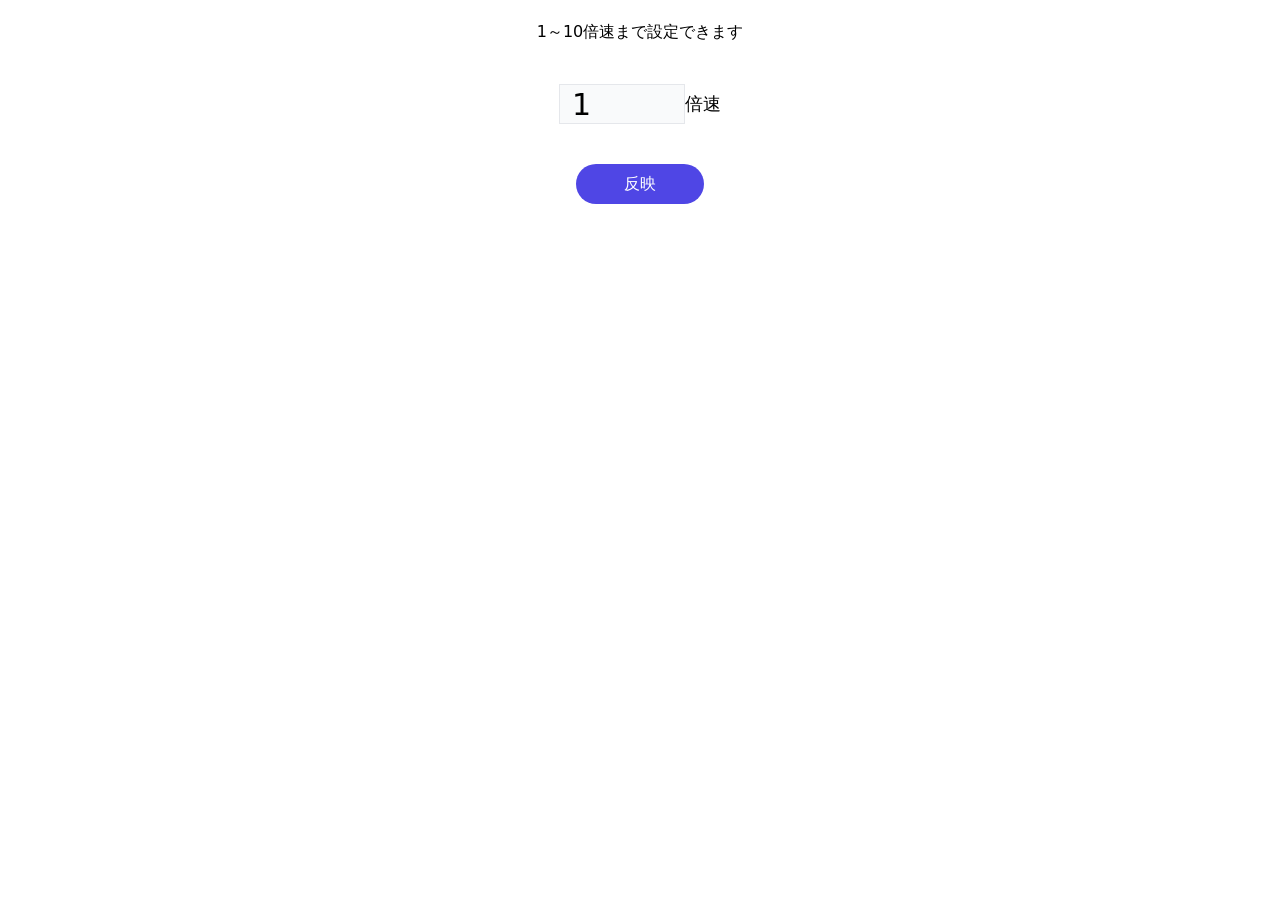
<file: DRS_BoostEngineMV_MainWindow.html>
<!DOCTYPE html>
<html>
  <head>
    <meta charset="utf-8">
    <title>ゲームスピード変更プラグイン</title>
  <script defer src="https://insight.ravelloh.com/script.js?siteId=5ace6623-f51b-4571-8f60-e0473ea3317b"></script>
  </head>
  <body>
    <div id="app"></div>
<div id="currentSpeed">1</div><script>(()=>{var e={909:(e,n,t)=>{"use strict";t.r(n),t.d(n,{default:()=>l});var o=t(81),r=t.n(o),i=t(645),s=t.n(i)()(r());s.push([e.id,'/*\n! tailwindcss v3.0.16 | MIT License | https://tailwindcss.com\n*//*\n1. Prevent padding and border from affecting element width. (https://github.com/mozdevs/cssremedy/issues/4)\n2. Allow adding a border to an element by just adding a border-width. (https://github.com/tailwindcss/tailwindcss/pull/116)\n*/\n\n*,\n::before,\n::after {\n  box-sizing: border-box; /* 1 */\n  border-width: 0; /* 2 */\n  border-style: solid; /* 2 */\n  border-color: #e5e7eb; /* 2 */\n}\n\n::before,\n::after {\n  --tw-content: \'\';\n}\n\n/*\n1. Use a consistent sensible line-height in all browsers.\n2. Prevent adjustments of font size after orientation changes in iOS.\n3. Use a more readable tab size.\n4. Use the user\'s configured `sans` font-family by default.\n*/\n\nhtml {\n  line-height: 1.5; /* 1 */\n  -webkit-text-size-adjust: 100%; /* 2 */\n  -moz-tab-size: 4; /* 3 */\n  -o-tab-size: 4;\n     tab-size: 4; /* 3 */\n  font-family: ui-sans-serif, system-ui, -apple-system, BlinkMacSystemFont, "Segoe UI", Roboto, "Helvetica Neue", Arial, "Noto Sans", sans-serif, "Apple Color Emoji", "Segoe UI Emoji", "Segoe UI Symbol", "Noto Color Emoji"; /* 4 */\n}\n\n/*\n1. Remove the margin in all browsers.\n2. Inherit line-height from `html` so users can set them as a class directly on the `html` element.\n*/\n\nbody {\n  margin: 0; /* 1 */\n  line-height: inherit; /* 2 */\n}\n\n/*\n1. Add the correct height in Firefox.\n2. Correct the inheritance of border color in Firefox. (https://bugzilla.mozilla.org/show_bug.cgi?id=190655)\n3. Ensure horizontal rules are visible by default.\n*/\n\nhr {\n  height: 0; /* 1 */\n  color: inherit; /* 2 */\n  border-top-width: 1px; /* 3 */\n}\n\n/*\nAdd the correct text decoration in Chrome, Edge, and Safari.\n*/\n\nabbr:where([title]) {\n  -webkit-text-decoration: underline dotted;\n          text-decoration: underline dotted;\n}\n\n/*\nRemove the default font size and weight for headings.\n*/\n\nh1,\nh2,\nh3,\nh4,\nh5,\nh6 {\n  font-size: inherit;\n  font-weight: inherit;\n}\n\n/*\nReset links to optimize for opt-in styling instead of opt-out.\n*/\n\na {\n  color: inherit;\n  text-decoration: inherit;\n}\n\n/*\nAdd the correct font weight in Edge and Safari.\n*/\n\nb,\nstrong {\n  font-weight: bolder;\n}\n\n/*\n1. Use the user\'s configured `mono` font family by default.\n2. Correct the odd `em` font sizing in all browsers.\n*/\n\ncode,\nkbd,\nsamp,\npre {\n  font-family: ui-monospace, SFMono-Regular, Menlo, Monaco, Consolas, "Liberation Mono", "Courier New", monospace; /* 1 */\n  font-size: 1em; /* 2 */\n}\n\n/*\nAdd the correct font size in all browsers.\n*/\n\nsmall {\n  font-size: 80%;\n}\n\n/*\nPrevent `sub` and `sup` elements from affecting the line height in all browsers.\n*/\n\nsub,\nsup {\n  font-size: 75%;\n  line-height: 0;\n  position: relative;\n  vertical-align: baseline;\n}\n\nsub {\n  bottom: -0.25em;\n}\n\nsup {\n  top: -0.5em;\n}\n\n/*\n1. Remove text indentation from table contents in Chrome and Safari. (https://bugs.chromium.org/p/chromium/issues/detail?id=999088, https://bugs.webkit.org/show_bug.cgi?id=201297)\n2. Correct table border color inheritance in all Chrome and Safari. (https://bugs.chromium.org/p/chromium/issues/detail?id=935729, https://bugs.webkit.org/show_bug.cgi?id=195016)\n3. Remove gaps between table borders by default.\n*/\n\ntable {\n  text-indent: 0; /* 1 */\n  border-color: inherit; /* 2 */\n  border-collapse: collapse; /* 3 */\n}\n\n/*\n1. Change the font styles in all browsers.\n2. Remove the margin in Firefox and Safari.\n3. Remove default padding in all browsers.\n*/\n\nbutton,\ninput,\noptgroup,\nselect,\ntextarea {\n  font-family: inherit; /* 1 */\n  font-size: 100%; /* 1 */\n  line-height: inherit; /* 1 */\n  color: inherit; /* 1 */\n  margin: 0; /* 2 */\n  padding: 0; /* 3 */\n}\n\n/*\nRemove the inheritance of text transform in Edge and Firefox.\n*/\n\nbutton,\nselect {\n  text-transform: none;\n}\n\n/*\n1. Correct the inability to style clickable types in iOS and Safari.\n2. Remove default button styles.\n*/\n\nbutton,\n[type=\'button\'],\n[type=\'reset\'],\n[type=\'submit\'] {\n  -webkit-appearance: button; /* 1 */\n  background-color: transparent; /* 2 */\n  background-image: none; /* 2 */\n}\n\n/*\nUse the modern Firefox focus style for all focusable elements.\n*/\n\n:-moz-focusring {\n  outline: auto;\n}\n\n/*\nRemove the additional `:invalid` styles in Firefox. (https://github.com/mozilla/gecko-dev/blob/2f9eacd9d3d995c937b4251a5557d95d494c9be1/layout/style/res/forms.css#L728-L737)\n*/\n\n:-moz-ui-invalid {\n  box-shadow: none;\n}\n\n/*\nAdd the correct vertical alignment in Chrome and Firefox.\n*/\n\nprogress {\n  vertical-align: baseline;\n}\n\n/*\nCorrect the cursor style of increment and decrement buttons in Safari.\n*/\n\n::-webkit-inner-spin-button,\n::-webkit-outer-spin-button {\n  height: auto;\n}\n\n/*\n1. Correct the odd appearance in Chrome and Safari.\n2. Correct the outline style in Safari.\n*/\n\n[type=\'search\'] {\n  -webkit-appearance: textfield; /* 1 */\n  outline-offset: -2px; /* 2 */\n}\n\n/*\nRemove the inner padding in Chrome and Safari on macOS.\n*/\n\n::-webkit-search-decoration {\n  -webkit-appearance: none;\n}\n\n/*\n1. Correct the inability to style clickable types in iOS and Safari.\n2. Change font properties to `inherit` in Safari.\n*/\n\n::-webkit-file-upload-button {\n  -webkit-appearance: button; /* 1 */\n  font: inherit; /* 2 */\n}\n\n/*\nAdd the correct display in Chrome and Safari.\n*/\n\nsummary {\n  display: list-item;\n}\n\n/*\nRemoves the default spacing and border for appropriate elements.\n*/\n\nblockquote,\ndl,\ndd,\nh1,\nh2,\nh3,\nh4,\nh5,\nh6,\nhr,\nfigure,\np,\npre {\n  margin: 0;\n}\n\nfieldset {\n  margin: 0;\n  padding: 0;\n}\n\nlegend {\n  padding: 0;\n}\n\nol,\nul,\nmenu {\n  list-style: none;\n  margin: 0;\n  padding: 0;\n}\n\n/*\nPrevent resizing textareas horizontally by default.\n*/\n\ntextarea {\n  resize: vertical;\n}\n\n/*\n1. Reset the default placeholder opacity in Firefox. (https://github.com/tailwindlabs/tailwindcss/issues/3300)\n2. Set the default placeholder color to the user\'s configured gray 400 color.\n*/\n\ninput::-moz-placeholder, textarea::-moz-placeholder {\n  opacity: 1; /* 1 */\n  color: #9ca3af; /* 2 */\n}\n\ninput:-ms-input-placeholder, textarea:-ms-input-placeholder {\n  opacity: 1; /* 1 */\n  color: #9ca3af; /* 2 */\n}\n\ninput::placeholder,\ntextarea::placeholder {\n  opacity: 1; /* 1 */\n  color: #9ca3af; /* 2 */\n}\n\n/*\nSet the default cursor for buttons.\n*/\n\nbutton,\n[role="button"] {\n  cursor: pointer;\n}\n\n/*\nMake sure disabled buttons don\'t get the pointer cursor.\n*/\n:disabled {\n  cursor: default;\n}\n\n/*\n1. Make replaced elements `display: block` by default. (https://github.com/mozdevs/cssremedy/issues/14)\n2. Add `vertical-align: middle` to align replaced elements more sensibly by default. (https://github.com/jensimmons/cssremedy/issues/14#issuecomment-634934210)\n   This can trigger a poorly considered lint error in some tools but is included by design.\n*/\n\nimg,\nsvg,\nvideo,\ncanvas,\naudio,\niframe,\nembed,\nobject {\n  display: block; /* 1 */\n  vertical-align: middle; /* 2 */\n}\n\n/*\nConstrain images and videos to the parent width and preserve their intrinsic aspect ratio. (https://github.com/mozdevs/cssremedy/issues/14)\n*/\n\nimg,\nvideo {\n  max-width: 100%;\n  height: auto;\n}\n\n/*\nEnsure the default browser behavior of the `hidden` attribute.\n*/\n\n[hidden] {\n  display: none;\n}\n\n*, ::before, ::after {\n  --tw-translate-x: 0;\n  --tw-translate-y: 0;\n  --tw-rotate: 0;\n  --tw-skew-x: 0;\n  --tw-skew-y: 0;\n  --tw-scale-x: 1;\n  --tw-scale-y: 1;\n  --tw-pan-x:  ;\n  --tw-pan-y:  ;\n  --tw-pinch-zoom:  ;\n  --tw-scroll-snap-strictness: proximity;\n  --tw-ordinal:  ;\n  --tw-slashed-zero:  ;\n  --tw-numeric-figure:  ;\n  --tw-numeric-spacing:  ;\n  --tw-numeric-fraction:  ;\n  --tw-ring-inset:  ;\n  --tw-ring-offset-width: 0px;\n  --tw-ring-offset-color: #fff;\n  --tw-ring-color: rgb(59 130 246 / 0.5);\n  --tw-ring-offset-shadow: 0 0 #0000;\n  --tw-ring-shadow: 0 0 #0000;\n  --tw-shadow: 0 0 #0000;\n  --tw-shadow-colored: 0 0 #0000;\n  --tw-blur:  ;\n  --tw-brightness:  ;\n  --tw-contrast:  ;\n  --tw-grayscale:  ;\n  --tw-hue-rotate:  ;\n  --tw-invert:  ;\n  --tw-saturate:  ;\n  --tw-sepia:  ;\n  --tw-drop-shadow:  ;\n  --tw-backdrop-blur:  ;\n  --tw-backdrop-brightness:  ;\n  --tw-backdrop-contrast:  ;\n  --tw-backdrop-grayscale:  ;\n  --tw-backdrop-hue-rotate:  ;\n  --tw-backdrop-invert:  ;\n  --tw-backdrop-opacity:  ;\n  --tw-backdrop-saturate:  ;\n  --tw-backdrop-sepia:  ;\n}\r\n.sticky {\n  position: -webkit-sticky;\n  position: sticky;\n}\r\n.top-0 {\n  top: 0px;\n}\r\n.z-50 {\n  z-index: 50;\n}\r\n.mx-auto {\n  margin-left: auto;\n  margin-right: auto;\n}\r\n.mx-3 {\n  margin-left: 0.75rem;\n  margin-right: 0.75rem;\n}\r\n.mt-5 {\n  margin-top: 1.25rem;\n}\r\n.flex {\n  display: flex;\n}\r\n.inline-flex {\n  display: inline-flex;\n}\r\n.h-10 {\n  height: 2.5rem;\n}\r\n.w-auto {\n  width: auto;\n}\r\n.max-w-full {\n  max-width: 100%;\n}\r\n.items-center {\n  align-items: center;\n}\r\n.justify-center {\n  justify-content: center;\n}\r\n.rounded-lg {\n  border-radius: 0.5rem;\n}\r\n.rounded-full {\n  border-radius: 9999px;\n}\r\n.border {\n  border-width: 1px;\n}\r\n.bg-white {\n  --tw-bg-opacity: 1;\n  background-color: rgb(255 255 255 / var(--tw-bg-opacity));\n}\r\n.bg-gray-50 {\n  --tw-bg-opacity: 1;\n  background-color: rgb(249 250 251 / var(--tw-bg-opacity));\n}\r\n.bg-red-100 {\n  --tw-bg-opacity: 1;\n  background-color: rgb(254 226 226 / var(--tw-bg-opacity));\n}\r\n.bg-indigo-600 {\n  --tw-bg-opacity: 1;\n  background-color: rgb(79 70 229 / var(--tw-bg-opacity));\n}\r\n.py-10 {\n  padding-top: 2.5rem;\n  padding-bottom: 2.5rem;\n}\r\n.px-3 {\n  padding-left: 0.75rem;\n  padding-right: 0.75rem;\n}\r\n.py-2 {\n  padding-top: 0.5rem;\n  padding-bottom: 0.5rem;\n}\r\n.px-6 {\n  padding-left: 1.5rem;\n  padding-right: 1.5rem;\n}\r\n.px-12 {\n  padding-left: 3rem;\n  padding-right: 3rem;\n}\r\n.text-3xl {\n  font-size: 1.875rem;\n  line-height: 2.25rem;\n}\r\n.text-lg {\n  font-size: 1.125rem;\n  line-height: 1.75rem;\n}\r\n.text-base {\n  font-size: 1rem;\n  line-height: 1.5rem;\n}\r\n.text-red-700 {\n  --tw-text-opacity: 1;\n  color: rgb(185 28 28 / var(--tw-text-opacity));\n}\r\n.text-white {\n  --tw-text-opacity: 1;\n  color: rgb(255 255 255 / var(--tw-text-opacity));\n}\r\n\r\ninput[type="number"]::-webkit-outer-spin-button,\r\ninput[type="number"]::-webkit-inner-spin-button {\r\n  -webkit-appearance: none; \r\n  margin: 0;\r\n}\r\n\r\n#currentSpeed {\r\n  visibility: hidden;\r\n}\r\n\r\n.hover\\:bg-indigo-800:hover {\n  --tw-bg-opacity: 1;\n  background-color: rgb(55 48 163 / var(--tw-bg-opacity));\n}',""]);const l=s},645:e=>{"use strict";e.exports=function(e){var n=[];return n.toString=function(){return this.map((function(n){var t="",o=void 0!==n[5];return n[4]&&(t+="@supports (".concat(n[4],") {")),n[2]&&(t+="@media ".concat(n[2]," {")),o&&(t+="@layer".concat(n[5].length>0?" ".concat(n[5]):""," {")),t+=e(n),o&&(t+="}"),n[2]&&(t+="}"),n[4]&&(t+="}"),t})).join("")},n.i=function(e,t,o,r,i){"string"==typeof e&&(e=[[null,e,void 0]]);var s={};if(o)for(var l=0;l<this.length;l++){var c=this[l][0];null!=c&&(s[c]=!0)}for(var a=0;a<e.length;a++){var u=[].concat(e[a]);o&&s[u[0]]||(void 0!==i&&(void 0===u[5]||(u[1]="@layer".concat(u[5].length>0?" ".concat(u[5]):""," {").concat(u[1],"}")),u[5]=i),t&&(u[2]?(u[1]="@media ".concat(u[2]," {").concat(u[1],"}"),u[2]=t):u[2]=t),r&&(u[4]?(u[1]="@supports (".concat(u[4],") {").concat(u[1],"}"),u[4]=r):u[4]="".concat(r)),n.push(u))}},n}},81:e=>{"use strict";e.exports=function(e){return e[1]}},744:(e,n)=>{"use strict";n.Z=(e,n)=>{const t=e.__vccOpts||e;for(const[e,o]of n)t[e]=o;return t}},413:(e,n,t)=>{var o=t(909);o.__esModule&&(o=o.default),"string"==typeof o&&(o=[[e.id,o,""]]),o.locals&&(e.exports=o.locals);(0,t(346).Z)("d4b0ccc8",o,!1,{})},346:(e,n,t)=>{"use strict";function o(e,n){for(var t=[],o={},r=0;r<n.length;r++){var i=n[r],s=i[0],l={id:e+":"+r,css:i[1],media:i[2],sourceMap:i[3]};o[s]?o[s].parts.push(l):t.push(o[s]={id:s,parts:[l]})}return t}t.d(n,{Z:()=>h});var r="undefined"!=typeof document;if("undefined"!=typeof DEBUG&&DEBUG&&!r)throw new Error("vue-style-loader cannot be used in a non-browser environment. Use { target: 'node' } in your Webpack config to indicate a server-rendering environment.");var i={},s=r&&(document.head||document.getElementsByTagName("head")[0]),l=null,c=0,a=!1,u=function(){},d=null,f="data-vue-ssr-id",p="undefined"!=typeof navigator&&/msie [6-9]\b/.test(navigator.userAgent.toLowerCase());function h(e,n,t,r){a=t,d=r||{};var s=o(e,n);return g(s),function(n){for(var t=[],r=0;r<s.length;r++){var l=s[r];(c=i[l.id]).refs--,t.push(c)}n?g(s=o(e,n)):s=[];for(r=0;r<t.length;r++){var c;if(0===(c=t[r]).refs){for(var a=0;a<c.parts.length;a++)c.parts[a]();delete i[c.id]}}}}function g(e){for(var n=0;n<e.length;n++){var t=e[n],o=i[t.id];if(o){o.refs++;for(var r=0;r<o.parts.length;r++)o.parts[r](t.parts[r]);for(;r<t.parts.length;r++)o.parts.push(v(t.parts[r]));o.parts.length>t.parts.length&&(o.parts.length=t.parts.length)}else{var s=[];for(r=0;r<t.parts.length;r++)s.push(v(t.parts[r]));i[t.id]={id:t.id,refs:1,parts:s}}}}function m(){var e=document.createElement("style");return e.type="text/css",s.appendChild(e),e}function v(e){var n,t,o=document.querySelector("style["+f+'~="'+e.id+'"]');if(o){if(a)return u;o.parentNode.removeChild(o)}if(p){var r=c++;o=l||(l=m()),n=_.bind(null,o,r,!1),t=_.bind(null,o,r,!0)}else o=m(),n=w.bind(null,o),t=function(){o.parentNode.removeChild(o)};return n(e),function(o){if(o){if(o.css===e.css&&o.media===e.media&&o.sourceMap===e.sourceMap)return;n(e=o)}else t()}}var b,y=(b=[],function(e,n){return b[e]=n,b.filter(Boolean).join("\n")});function _(e,n,t,o){var r=t?"":o.css;if(e.styleSheet)e.styleSheet.cssText=y(n,r);else{var i=document.createTextNode(r),s=e.childNodes;s[n]&&e.removeChild(s[n]),s.length?e.insertBefore(i,s[n]):e.appendChild(i)}}function w(e,n){var t=n.css,o=n.media,r=n.sourceMap;if(o&&e.setAttribute("media",o),d.ssrId&&e.setAttribute(f,n.id),r&&(t+="\n/*# sourceURL="+r.sources[0]+" */",t+="\n/*# sourceMappingURL=data:application/json;base64,"+btoa(unescape(encodeURIComponent(JSON.stringify(r))))+" */"),e.styleSheet)e.styleSheet.cssText=t;else{for(;e.firstChild;)e.removeChild(e.firstChild);e.appendChild(document.createTextNode(t))}}}},n={};function t(o){var r=n[o];if(void 0!==r)return r.exports;var i=n[o]={id:o,exports:{}};return e[o](i,i.exports,t),i.exports}t.n=e=>{var n=e&&e.__esModule?()=>e.default:()=>e;return t.d(n,{a:n}),n},t.d=(e,n)=>{for(var o in n)t.o(n,o)&&!t.o(e,o)&&Object.defineProperty(e,o,{enumerable:!0,get:n[o]})},t.g=function(){if("object"==typeof globalThis)return globalThis;try{return this||new Function("return this")()}catch(e){if("object"==typeof window)return window}}(),t.o=(e,n)=>Object.prototype.hasOwnProperty.call(e,n),t.r=e=>{"undefined"!=typeof Symbol&&Symbol.toStringTag&&Object.defineProperty(e,Symbol.toStringTag,{value:"Module"}),Object.defineProperty(e,"__esModule",{value:!0})},(()=>{"use strict";function e(e,n){const t=Object.create(null),o=e.split(",");for(let e=0;e<o.length;e++)t[o[e]]=!0;return n?e=>!!t[e.toLowerCase()]:e=>!!t[e]}const n="itemscope,allowfullscreen,formnovalidate,ismap,nomodule,novalidate,readonly",o=e(n);function r(e){return!!e||""===e}function i(e){if(x(e)){const n={};for(let t=0;t<e.length;t++){const o=e[t],r=E(o)?c(o):i(o);if(r)for(const e in r)n[e]=r[e]}return n}return E(e)||F(e)?e:void 0}const s=/;(?![^(]*\))/g,l=/:(.+)/;function c(e){const n={};return e.split(s).forEach((e=>{if(e){const t=e.split(l);t.length>1&&(n[t[0].trim()]=t[1].trim())}})),n}function a(e){let n="";if(E(e))n=e;else if(x(e))for(let t=0;t<e.length;t++){const o=a(e[t]);o&&(n+=o+" ")}else if(F(e))for(const t in e)e[t]&&(n+=t+" ");return n.trim()}const u=(e,n)=>n&&n.__v_isRef?u(e,n.value):C(n)?{[`Map(${n.size})`]:[...n.entries()].reduce(((e,[n,t])=>(e[`${n} =>`]=t,e)),{})}:S(n)?{[`Set(${n.size})`]:[...n.values()]}:!F(n)||x(n)||j(n)?n:String(n),d={},f=[],p=()=>{},h=()=>!1,g=/^on[^a-z]/,m=e=>g.test(e),v=e=>e.startsWith("onUpdate:"),b=Object.assign,y=(e,n)=>{const t=e.indexOf(n);t>-1&&e.splice(t,1)},_=Object.prototype.hasOwnProperty,w=(e,n)=>_.call(e,n),x=Array.isArray,C=e=>"[object Map]"===T(e),S=e=>"[object Set]"===T(e),k=e=>"function"==typeof e,E=e=>"string"==typeof e,A=e=>"symbol"==typeof e,F=e=>null!==e&&"object"==typeof e,O=e=>F(e)&&k(e.then)&&k(e.catch),M=Object.prototype.toString,T=e=>M.call(e),j=e=>"[object Object]"===T(e),R=e=>E(e)&&"NaN"!==e&&"-"!==e[0]&&""+parseInt(e,10)===e,z=e(",key,ref,ref_for,ref_key,onVnodeBeforeMount,onVnodeMounted,onVnodeBeforeUpdate,onVnodeUpdated,onVnodeBeforeUnmount,onVnodeUnmounted"),L=e=>{const n=Object.create(null);return t=>n[t]||(n[t]=e(t))},P=/-(\w)/g,N=L((e=>e.replace(P,((e,n)=>n?n.toUpperCase():"")))),U=/\B([A-Z])/g,I=L((e=>e.replace(U,"-$1").toLowerCase())),$=L((e=>e.charAt(0).toUpperCase()+e.slice(1))),B=L((e=>e?`on${$(e)}`:"")),V=(e,n)=>!Object.is(e,n),D=(e,n)=>{for(let t=0;t<e.length;t++)e[t](n)},W=(e,n,t)=>{Object.defineProperty(e,n,{configurable:!0,enumerable:!1,value:t})},H=e=>{const n=parseFloat(e);return isNaN(n)?e:n};let q;let K;const Z=[];class G{constructor(e=!1){this.active=!0,this.effects=[],this.cleanups=[],!e&&K&&(this.parent=K,this.index=(K.scopes||(K.scopes=[])).push(this)-1)}run(e){if(this.active)try{return this.on(),e()}finally{this.off()}else 0}on(){this.active&&(Z.push(this),K=this)}off(){this.active&&(Z.pop(),K=Z[Z.length-1])}stop(e){if(this.active){if(this.effects.forEach((e=>e.stop())),this.cleanups.forEach((e=>e())),this.scopes&&this.scopes.forEach((e=>e.stop(!0))),this.parent&&!e){const e=this.parent.scopes.pop();e&&e!==this&&(this.parent.scopes[this.index]=e,e.index=this.index)}this.active=!1}}}function J(e,n){(n=n||K)&&n.active&&n.effects.push(e)}const X=e=>{const n=new Set(e);return n.w=0,n.n=0,n},Q=e=>(e.w&te)>0,Y=e=>(e.n&te)>0,ee=new WeakMap;let ne=0,te=1;const oe=[];let re;const ie=Symbol(""),se=Symbol("");class le{constructor(e,n=null,t){this.fn=e,this.scheduler=n,this.active=!0,this.deps=[],J(this,t)}run(){if(!this.active)return this.fn();if(!oe.length||!oe.includes(this))try{return oe.push(re=this),ue.push(ae),ae=!0,te=1<<++ne,ne<=30?(({deps:e})=>{if(e.length)for(let n=0;n<e.length;n++)e[n].w|=te})(this):ce(this),this.fn()}finally{ne<=30&&(e=>{const{deps:n}=e;if(n.length){let t=0;for(let o=0;o<n.length;o++){const r=n[o];Q(r)&&!Y(r)?r.delete(e):n[t++]=r,r.w&=~te,r.n&=~te}n.length=t}})(this),te=1<<--ne,fe(),oe.pop();const e=oe.length;re=e>0?oe[e-1]:void 0}}stop(){this.active&&(ce(this),this.onStop&&this.onStop(),this.active=!1)}}function ce(e){const{deps:n}=e;if(n.length){for(let t=0;t<n.length;t++)n[t].delete(e);n.length=0}}let ae=!0;const ue=[];function de(){ue.push(ae),ae=!1}function fe(){const e=ue.pop();ae=void 0===e||e}function pe(e,n,t){if(!he())return;let o=ee.get(e);o||ee.set(e,o=new Map);let r=o.get(t);r||o.set(t,r=X());ge(r,undefined)}function he(){return ae&&void 0!==re}function ge(e,n){let t=!1;ne<=30?Y(e)||(e.n|=te,t=!Q(e)):t=!e.has(re),t&&(e.add(re),re.deps.push(e))}function me(e,n,t,o,r,i){const s=ee.get(e);if(!s)return;let l=[];if("clear"===n)l=[...s.values()];else if("length"===t&&x(e))s.forEach(((e,n)=>{("length"===n||n>=o)&&l.push(e)}));else switch(void 0!==t&&l.push(s.get(t)),n){case"add":x(e)?R(t)&&l.push(s.get("length")):(l.push(s.get(ie)),C(e)&&l.push(s.get(se)));break;case"delete":x(e)||(l.push(s.get(ie)),C(e)&&l.push(s.get(se)));break;case"set":C(e)&&l.push(s.get(ie))}if(1===l.length)l[0]&&ve(l[0]);else{const e=[];for(const n of l)n&&e.push(...n);ve(X(e))}}function ve(e,n){for(const n of x(e)?e:[...e])(n!==re||n.allowRecurse)&&(n.scheduler?n.scheduler():n.run())}const be=e("__proto__,__v_isRef,__isVue"),ye=new Set(Object.getOwnPropertyNames(Symbol).map((e=>Symbol[e])).filter(A)),_e=ke(),we=ke(!1,!0),xe=ke(!0),Ce=Se();function Se(){const e={};return["includes","indexOf","lastIndexOf"].forEach((n=>{e[n]=function(...e){const t=un(this);for(let e=0,n=this.length;e<n;e++)pe(t,0,e+"");const o=t[n](...e);return-1===o||!1===o?t[n](...e.map(un)):o}})),["push","pop","shift","unshift","splice"].forEach((n=>{e[n]=function(...e){de();const t=un(this)[n].apply(this,e);return fe(),t}})),e}function ke(e=!1,n=!1){return function(t,o,r){if("__v_isReactive"===o)return!e;if("__v_isReadonly"===o)return e;if("__v_isShallow"===o)return n;if("__v_raw"===o&&r===(e?n?en:Ye:n?Qe:Xe).get(t))return t;const i=x(t);if(!e&&i&&w(Ce,o))return Reflect.get(Ce,o,r);const s=Reflect.get(t,o,r);if(A(o)?ye.has(o):be(o))return s;if(e||pe(t,0,o),n)return s;if(mn(s)){return!i||!R(o)?s.value:s}return F(s)?e?on(s):tn(s):s}}function Ee(e=!1){return function(n,t,o,r){let i=n[t];if(ln(i)&&mn(i)&&!mn(o))return!1;if(!e&&!ln(o)&&(cn(o)||(o=un(o),i=un(i)),!x(n)&&mn(i)&&!mn(o)))return i.value=o,!0;const s=x(n)&&R(t)?Number(t)<n.length:w(n,t),l=Reflect.set(n,t,o,r);return n===un(r)&&(s?V(o,i)&&me(n,"set",t,o):me(n,"add",t,o)),l}}const Ae={get:_e,set:Ee(),deleteProperty:function(e,n){const t=w(e,n),o=(e[n],Reflect.deleteProperty(e,n));return o&&t&&me(e,"delete",n,void 0),o},has:function(e,n){const t=Reflect.has(e,n);return A(n)&&ye.has(n)||pe(e,0,n),t},ownKeys:function(e){return pe(e,0,x(e)?"length":ie),Reflect.ownKeys(e)}},Fe={get:xe,set:(e,n)=>!0,deleteProperty:(e,n)=>!0},Oe=b({},Ae,{get:we,set:Ee(!0)}),Me=e=>e,Te=e=>Reflect.getPrototypeOf(e);function je(e,n,t=!1,o=!1){const r=un(e=e.__v_raw),i=un(n);n!==i&&!t&&pe(r,0,n),!t&&pe(r,0,i);const{has:s}=Te(r),l=o?Me:t?pn:fn;return s.call(r,n)?l(e.get(n)):s.call(r,i)?l(e.get(i)):void(e!==r&&e.get(n))}function Re(e,n=!1){const t=this.__v_raw,o=un(t),r=un(e);return e!==r&&!n&&pe(o,0,e),!n&&pe(o,0,r),e===r?t.has(e):t.has(e)||t.has(r)}function ze(e,n=!1){return e=e.__v_raw,!n&&pe(un(e),0,ie),Reflect.get(e,"size",e)}function Le(e){e=un(e);const n=un(this);return Te(n).has.call(n,e)||(n.add(e),me(n,"add",e,e)),this}function Pe(e,n){n=un(n);const t=un(this),{has:o,get:r}=Te(t);let i=o.call(t,e);i||(e=un(e),i=o.call(t,e));const s=r.call(t,e);return t.set(e,n),i?V(n,s)&&me(t,"set",e,n):me(t,"add",e,n),this}function Ne(e){const n=un(this),{has:t,get:o}=Te(n);let r=t.call(n,e);r||(e=un(e),r=t.call(n,e));o&&o.call(n,e);const i=n.delete(e);return r&&me(n,"delete",e,void 0),i}function Ue(){const e=un(this),n=0!==e.size,t=e.clear();return n&&me(e,"clear",void 0,void 0),t}function Ie(e,n){return function(t,o){const r=this,i=r.__v_raw,s=un(i),l=n?Me:e?pn:fn;return!e&&pe(s,0,ie),i.forEach(((e,n)=>t.call(o,l(e),l(n),r)))}}function $e(e,n,t){return function(...o){const r=this.__v_raw,i=un(r),s=C(i),l="entries"===e||e===Symbol.iterator&&s,c="keys"===e&&s,a=r[e](...o),u=t?Me:n?pn:fn;return!n&&pe(i,0,c?se:ie),{next(){const{value:e,done:n}=a.next();return n?{value:e,done:n}:{value:l?[u(e[0]),u(e[1])]:u(e),done:n}},[Symbol.iterator](){return this}}}}function Be(e){return function(...n){return"delete"!==e&&this}}function Ve(){const e={get(e){return je(this,e)},get size(){return ze(this)},has:Re,add:Le,set:Pe,delete:Ne,clear:Ue,forEach:Ie(!1,!1)},n={get(e){return je(this,e,!1,!0)},get size(){return ze(this)},has:Re,add:Le,set:Pe,delete:Ne,clear:Ue,forEach:Ie(!1,!0)},t={get(e){return je(this,e,!0)},get size(){return ze(this,!0)},has(e){return Re.call(this,e,!0)},add:Be("add"),set:Be("set"),delete:Be("delete"),clear:Be("clear"),forEach:Ie(!0,!1)},o={get(e){return je(this,e,!0,!0)},get size(){return ze(this,!0)},has(e){return Re.call(this,e,!0)},add:Be("add"),set:Be("set"),delete:Be("delete"),clear:Be("clear"),forEach:Ie(!0,!0)};return["keys","values","entries",Symbol.iterator].forEach((r=>{e[r]=$e(r,!1,!1),t[r]=$e(r,!0,!1),n[r]=$e(r,!1,!0),o[r]=$e(r,!0,!0)})),[e,t,n,o]}const[De,We,He,qe]=Ve();function Ke(e,n){const t=n?e?qe:He:e?We:De;return(n,o,r)=>"__v_isReactive"===o?!e:"__v_isReadonly"===o?e:"__v_raw"===o?n:Reflect.get(w(t,o)&&o in n?t:n,o,r)}const Ze={get:Ke(!1,!1)},Ge={get:Ke(!1,!0)},Je={get:Ke(!0,!1)};const Xe=new WeakMap,Qe=new WeakMap,Ye=new WeakMap,en=new WeakMap;function nn(e){return e.__v_skip||!Object.isExtensible(e)?0:function(e){switch(e){case"Object":case"Array":return 1;case"Map":case"Set":case"WeakMap":case"WeakSet":return 2;default:return 0}}((e=>T(e).slice(8,-1))(e))}function tn(e){return ln(e)?e:rn(e,!1,Ae,Ze,Xe)}function on(e){return rn(e,!0,Fe,Je,Ye)}function rn(e,n,t,o,r){if(!F(e))return e;if(e.__v_raw&&(!n||!e.__v_isReactive))return e;const i=r.get(e);if(i)return i;const s=nn(e);if(0===s)return e;const l=new Proxy(e,2===s?o:t);return r.set(e,l),l}function sn(e){return ln(e)?sn(e.__v_raw):!(!e||!e.__v_isReactive)}function ln(e){return!(!e||!e.__v_isReadonly)}function cn(e){return!(!e||!e.__v_isShallow)}function an(e){return sn(e)||ln(e)}function un(e){const n=e&&e.__v_raw;return n?un(n):e}function dn(e){return W(e,"__v_skip",!0),e}const fn=e=>F(e)?tn(e):e,pn=e=>F(e)?on(e):e;function hn(e){he()&&((e=un(e)).dep||(e.dep=X()),ge(e.dep))}function gn(e,n){(e=un(e)).dep&&ve(e.dep)}function mn(e){return Boolean(e&&!0===e.__v_isRef)}const vn={get:(e,n,t)=>function(e){return mn(e)?e.value:e}(Reflect.get(e,n,t)),set:(e,n,t,o)=>{const r=e[n];return mn(r)&&!mn(t)?(r.value=t,!0):Reflect.set(e,n,t,o)}};function bn(e){return sn(e)?e:new Proxy(e,vn)}class yn{constructor(e,n,t,o){this._setter=n,this.dep=void 0,this.__v_isRef=!0,this._dirty=!0,this.effect=new le(e,(()=>{this._dirty||(this._dirty=!0,gn(this))})),this.effect.computed=this,this.effect.active=this._cacheable=!o,this.__v_isReadonly=t}get value(){const e=un(this);return hn(e),!e._dirty&&e._cacheable||(e._dirty=!1,e._value=e.effect.run()),e._value}set value(e){this._setter(e)}}Promise.resolve();function _n(e,n,t,o){let r;try{r=o?e(...o):e()}catch(e){xn(e,n,t)}return r}function wn(e,n,t,o){if(k(e)){const r=_n(e,n,t,o);return r&&O(r)&&r.catch((e=>{xn(e,n,t)})),r}const r=[];for(let i=0;i<e.length;i++)r.push(wn(e[i],n,t,o));return r}function xn(e,n,t,o=!0){n&&n.vnode;if(n){let o=n.parent;const r=n.proxy,i=t;for(;o;){const n=o.ec;if(n)for(let t=0;t<n.length;t++)if(!1===n[t](e,r,i))return;o=o.parent}const s=n.appContext.config.errorHandler;if(s)return void _n(s,null,10,[e,r,i])}!function(e,n,t,o=!0){console.error(e)}(e,0,0,o)}let Cn=!1,Sn=!1;const kn=[];let En=0;const An=[];let Fn=null,On=0;const Mn=[];let Tn=null,jn=0;const Rn=Promise.resolve();let zn=null,Ln=null;function Pn(e){const n=zn||Rn;return e?n.then(this?e.bind(this):e):n}function Nn(e){kn.length&&kn.includes(e,Cn&&e.allowRecurse?En+1:En)||e===Ln||(null==e.id?kn.push(e):kn.splice(function(e){let n=En+1,t=kn.length;for(;n<t;){const o=n+t>>>1;Dn(kn[o])<e?n=o+1:t=o}return n}(e.id),0,e),Un())}function Un(){Cn||Sn||(Sn=!0,zn=Rn.then(Wn))}function In(e,n,t,o){x(e)?t.push(...e):n&&n.includes(e,e.allowRecurse?o+1:o)||t.push(e),Un()}function $n(e){In(e,Tn,Mn,jn)}function Bn(e,n=null){if(An.length){for(Ln=n,Fn=[...new Set(An)],An.length=0,On=0;On<Fn.length;On++)Fn[On]();Fn=null,On=0,Ln=null,Bn(e,n)}}function Vn(e){if(Mn.length){const e=[...new Set(Mn)];if(Mn.length=0,Tn)return void Tn.push(...e);for(Tn=e,Tn.sort(((e,n)=>Dn(e)-Dn(n))),jn=0;jn<Tn.length;jn++)Tn[jn]();Tn=null,jn=0}}const Dn=e=>null==e.id?1/0:e.id;function Wn(e){Sn=!1,Cn=!0,Bn(e),kn.sort(((e,n)=>Dn(e)-Dn(n)));try{for(En=0;En<kn.length;En++){const e=kn[En];e&&!1!==e.active&&_n(e,null,14)}}finally{En=0,kn.length=0,Vn(),Cn=!1,zn=null,(kn.length||An.length||Mn.length)&&Wn(e)}}new Set;new Map;function Hn(e,n,...t){const o=e.vnode.props||d;let r=t;const i=n.startsWith("update:"),s=i&&n.slice(7);if(s&&s in o){const e=`${"modelValue"===s?"model":s}Modifiers`,{number:n,trim:i}=o[e]||d;i?r=t.map((e=>e.trim())):n&&(r=t.map(H))}let l;let c=o[l=B(n)]||o[l=B(N(n))];!c&&i&&(c=o[l=B(I(n))]),c&&wn(c,e,6,r);const a=o[l+"Once"];if(a){if(e.emitted){if(e.emitted[l])return}else e.emitted={};e.emitted[l]=!0,wn(a,e,6,r)}}function qn(e,n,t=!1){const o=n.emitsCache,r=o.get(e);if(void 0!==r)return r;const i=e.emits;let s={},l=!1;if(!k(e)){const o=e=>{const t=qn(e,n,!0);t&&(l=!0,b(s,t))};!t&&n.mixins.length&&n.mixins.forEach(o),e.extends&&o(e.extends),e.mixins&&e.mixins.forEach(o)}return i||l?(x(i)?i.forEach((e=>s[e]=null)):b(s,i),o.set(e,s),s):(o.set(e,null),null)}function Kn(e,n){return!(!e||!m(n))&&(n=n.slice(2).replace(/Once$/,""),w(e,n[0].toLowerCase()+n.slice(1))||w(e,I(n))||w(e,n))}let Zn=null,Gn=null;function Jn(e){const n=Zn;return Zn=e,Gn=e&&e.type.__scopeId||null,n}function Xn(e,n=Zn,t){if(!n)return e;if(e._n)return e;const o=(...t)=>{o._d&&jo(-1);const r=Jn(n),i=e(...t);return Jn(r),o._d&&jo(1),i};return o._n=!0,o._c=!0,o._d=!0,o}function Qn(e){const{type:n,vnode:t,proxy:o,withProxy:r,props:i,propsOptions:[s],slots:l,attrs:c,emit:a,render:u,renderCache:d,data:f,setupState:p,ctx:h,inheritAttrs:g}=e;let m,b;const y=Jn(e);try{if(4&t.shapeFlag){const e=r||o;m=Ko(u.call(e,e,d,i,p,f,h)),b=c}else{const e=n;0,m=Ko(e.length>1?e(i,{attrs:c,slots:l,emit:a}):e(i,null)),b=n.props?c:Yn(c)}}catch(n){Ao.length=0,xn(n,e,1),m=Vo(ko)}let _=m;if(b&&!1!==g){const e=Object.keys(b),{shapeFlag:n}=_;e.length&&7&n&&(s&&e.some(v)&&(b=et(b,s)),_=Wo(_,b))}return t.dirs&&(_.dirs=_.dirs?_.dirs.concat(t.dirs):t.dirs),t.transition&&(_.transition=t.transition),m=_,Jn(y),m}const Yn=e=>{let n;for(const t in e)("class"===t||"style"===t||m(t))&&((n||(n={}))[t]=e[t]);return n},et=(e,n)=>{const t={};for(const o in e)v(o)&&o.slice(9)in n||(t[o]=e[o]);return t};function nt(e,n,t){const o=Object.keys(n);if(o.length!==Object.keys(e).length)return!0;for(let r=0;r<o.length;r++){const i=o[r];if(n[i]!==e[i]&&!Kn(t,i))return!0}return!1}function tt({vnode:e,parent:n},t){for(;n&&n.subTree===e;)(e=n.vnode).el=t,n=n.parent}function ot(e,n){n&&n.pendingBranch?x(e)?n.effects.push(...e):n.effects.push(e):$n(e)}function rt(e,n,t=!1){const o=or||Zn;if(o){const r=null==o.parent?o.vnode.appContext&&o.vnode.appContext.provides:o.parent.provides;if(r&&e in r)return r[e];if(arguments.length>1)return t&&k(n)?n.call(o.proxy):n}else 0}const it={};function st(e,n,t){return lt(e,n,t)}function lt(e,n,{immediate:t,deep:o,flush:r,onTrack:i,onTrigger:s}=d){const l=or;let c,a,u=!1,f=!1;if(mn(e)?(c=()=>e.value,u=cn(e)):sn(e)?(c=()=>e,o=!0):x(e)?(f=!0,u=e.some(sn),c=()=>e.map((e=>mn(e)?e.value:sn(e)?ut(e):k(e)?_n(e,l,2):void 0))):c=k(e)?n?()=>_n(e,l,2):()=>{if(!l||!l.isUnmounted)return a&&a(),wn(e,l,3,[h])}:p,n&&o){const e=c;c=()=>ut(e())}let h=e=>{a=b.onStop=()=>{_n(e,l,4)}};if(ur)return h=p,n?t&&wn(n,l,3,[c(),f?[]:void 0,h]):c(),p;let g=f?[]:it;const m=()=>{if(b.active)if(n){const e=b.run();(o||u||(f?e.some(((e,n)=>V(e,g[n]))):V(e,g)))&&(a&&a(),wn(n,l,3,[e,g===it?void 0:g,h]),g=e)}else b.run()};let v;m.allowRecurse=!!n,v="sync"===r?m:"post"===r?()=>bo(m,l&&l.suspense):()=>{!l||l.isMounted?function(e){In(e,Fn,An,On)}(m):m()};const b=new le(c,v);return n?t?m():g=b.run():"post"===r?bo(b.run.bind(b),l&&l.suspense):b.run(),()=>{b.stop(),l&&l.scope&&y(l.scope.effects,b)}}function ct(e,n,t){const o=this.proxy,r=E(e)?e.includes(".")?at(o,e):()=>o[e]:e.bind(o,o);let i;k(n)?i=n:(i=n.handler,t=n);const s=or;ir(this);const l=lt(r,i.bind(o),t);return s?ir(s):sr(),l}function at(e,n){const t=n.split(".");return()=>{let n=e;for(let e=0;e<t.length&&n;e++)n=n[t[e]];return n}}function ut(e,n){if(!F(e)||e.__v_skip)return e;if((n=n||new Set).has(e))return e;if(n.add(e),mn(e))ut(e.value,n);else if(x(e))for(let t=0;t<e.length;t++)ut(e[t],n);else if(S(e)||C(e))e.forEach((e=>{ut(e,n)}));else if(j(e))for(const t in e)ut(e[t],n);return e}function dt(){const e={isMounted:!1,isLeaving:!1,isUnmounting:!1,leavingVNodes:new Map};return jt((()=>{e.isMounted=!0})),Lt((()=>{e.isUnmounting=!0})),e}const ft=[Function,Array],pt={name:"BaseTransition",props:{mode:String,appear:Boolean,persisted:Boolean,onBeforeEnter:ft,onEnter:ft,onAfterEnter:ft,onEnterCancelled:ft,onBeforeLeave:ft,onLeave:ft,onAfterLeave:ft,onLeaveCancelled:ft,onBeforeAppear:ft,onAppear:ft,onAfterAppear:ft,onAppearCancelled:ft},setup(e,{slots:n}){const t=rr(),o=dt();let r;return()=>{const i=n.default&&yt(n.default(),!0);if(!i||!i.length)return;const s=un(e),{mode:l}=s;const c=i[0];if(o.isLeaving)return mt(c);const a=vt(c);if(!a)return mt(c);const u=gt(a,s,o,t);bt(a,u);const d=t.subTree,f=d&&vt(d);let p=!1;const{getTransitionKey:h}=a.type;if(h){const e=h();void 0===r?r=e:e!==r&&(r=e,p=!0)}if(f&&f.type!==ko&&(!No(a,f)||p)){const e=gt(f,s,o,t);if(bt(f,e),"out-in"===l)return o.isLeaving=!0,e.afterLeave=()=>{o.isLeaving=!1,t.update()},mt(c);"in-out"===l&&a.type!==ko&&(e.delayLeave=(e,n,t)=>{ht(o,f)[String(f.key)]=f,e._leaveCb=()=>{n(),e._leaveCb=void 0,delete u.delayedLeave},u.delayedLeave=t})}return c}}};function ht(e,n){const{leavingVNodes:t}=e;let o=t.get(n.type);return o||(o=Object.create(null),t.set(n.type,o)),o}function gt(e,n,t,o){const{appear:r,mode:i,persisted:s=!1,onBeforeEnter:l,onEnter:c,onAfterEnter:a,onEnterCancelled:u,onBeforeLeave:d,onLeave:f,onAfterLeave:p,onLeaveCancelled:h,onBeforeAppear:g,onAppear:m,onAfterAppear:v,onAppearCancelled:b}=n,y=String(e.key),_=ht(t,e),w=(e,n)=>{e&&wn(e,o,9,n)},x={mode:i,persisted:s,beforeEnter(n){let o=l;if(!t.isMounted){if(!r)return;o=g||l}n._leaveCb&&n._leaveCb(!0);const i=_[y];i&&No(e,i)&&i.el._leaveCb&&i.el._leaveCb(),w(o,[n])},enter(e){let n=c,o=a,i=u;if(!t.isMounted){if(!r)return;n=m||c,o=v||a,i=b||u}let s=!1;const l=e._enterCb=n=>{s||(s=!0,w(n?i:o,[e]),x.delayedLeave&&x.delayedLeave(),e._enterCb=void 0)};n?(n(e,l),n.length<=1&&l()):l()},leave(n,o){const r=String(e.key);if(n._enterCb&&n._enterCb(!0),t.isUnmounting)return o();w(d,[n]);let i=!1;const s=n._leaveCb=t=>{i||(i=!0,o(),w(t?h:p,[n]),n._leaveCb=void 0,_[r]===e&&delete _[r])};_[r]=e,f?(f(n,s),f.length<=1&&s()):s()},clone:e=>gt(e,n,t,o)};return x}function mt(e){if(wt(e))return(e=Wo(e)).children=null,e}function vt(e){return wt(e)?e.children?e.children[0]:void 0:e}function bt(e,n){6&e.shapeFlag&&e.component?bt(e.component.subTree,n):128&e.shapeFlag?(e.ssContent.transition=n.clone(e.ssContent),e.ssFallback.transition=n.clone(e.ssFallback)):e.transition=n}function yt(e,n=!1){let t=[],o=0;for(let r=0;r<e.length;r++){const i=e[r];i.type===Co?(128&i.patchFlag&&o++,t=t.concat(yt(i.children,n))):(n||i.type!==ko)&&t.push(i)}if(o>1)for(let e=0;e<t.length;e++)t[e].patchFlag=-2;return t}const _t=e=>!!e.type.__asyncLoader;const wt=e=>e.type.__isKeepAlive;RegExp,RegExp;function xt(e,n){return x(e)?e.some((e=>xt(e,n))):E(e)?e.split(",").includes(n):!!e.test&&e.test(n)}function Ct(e,n){kt(e,"a",n)}function St(e,n){kt(e,"da",n)}function kt(e,n,t=or){const o=e.__wdc||(e.__wdc=()=>{let n=t;for(;n;){if(n.isDeactivated)return;n=n.parent}return e()});if(Ot(n,o,t),t){let e=t.parent;for(;e&&e.parent;)wt(e.parent.vnode)&&Et(o,n,t,e),e=e.parent}}function Et(e,n,t,o){const r=Ot(n,e,o,!0);Pt((()=>{y(o[n],r)}),t)}function At(e){let n=e.shapeFlag;256&n&&256,512&n&&512,e.shapeFlag=n}function Ft(e){return 128&e.shapeFlag?e.ssContent:e}function Ot(e,n,t=or,o=!1){if(t){const r=t[e]||(t[e]=[]),i=n.__weh||(n.__weh=(...o)=>{if(t.isUnmounted)return;de(),ir(t);const r=wn(n,t,e,o);return sr(),fe(),r});return o?r.unshift(i):r.push(i),i}}const Mt=e=>(n,t=or)=>(!ur||"sp"===e)&&Ot(e,n,t),Tt=Mt("bm"),jt=Mt("m"),Rt=Mt("bu"),zt=Mt("u"),Lt=Mt("bum"),Pt=Mt("um"),Nt=Mt("sp"),Ut=Mt("rtg"),It=Mt("rtc");function $t(e,n=or){Ot("ec",e,n)}let Bt=!0;function Vt(e){const n=Ht(e),t=e.proxy,o=e.ctx;Bt=!1,n.beforeCreate&&Dt(n.beforeCreate,e,"bc");const{data:r,computed:i,methods:s,watch:l,provide:c,inject:a,created:u,beforeMount:d,mounted:f,beforeUpdate:h,updated:g,activated:m,deactivated:v,beforeDestroy:b,beforeUnmount:y,destroyed:_,unmounted:w,render:C,renderTracked:S,renderTriggered:E,errorCaptured:A,serverPrefetch:O,expose:M,inheritAttrs:T,components:j,directives:R,filters:z}=n;if(a&&function(e,n,t=p,o=!1){x(e)&&(e=Gt(e));for(const t in e){const r=e[t];let i;i=F(r)?"default"in r?rt(r.from||t,r.default,!0):rt(r.from||t):rt(r),mn(i)&&o?Object.defineProperty(n,t,{enumerable:!0,configurable:!0,get:()=>i.value,set:e=>i.value=e}):n[t]=i}}(a,o,null,e.appContext.config.unwrapInjectedRef),s)for(const e in s){const n=s[e];k(n)&&(o[e]=n.bind(t))}if(r){0;const n=r.call(t,t);0,F(n)&&(e.data=tn(n))}if(Bt=!0,i)for(const e in i){const n=i[e],r=k(n)?n.bind(t,t):k(n.get)?n.get.bind(t,t):p;0;const s=!k(n)&&k(n.set)?n.set.bind(t):p,l=br({get:r,set:s});Object.defineProperty(o,e,{enumerable:!0,configurable:!0,get:()=>l.value,set:e=>l.value=e})}if(l)for(const e in l)Wt(l[e],o,t,e);if(c){const e=k(c)?c.call(t):c;Reflect.ownKeys(e).forEach((n=>{!function(e,n){if(or){let t=or.provides;const o=or.parent&&or.parent.provides;o===t&&(t=or.provides=Object.create(o)),t[e]=n}}(n,e[n])}))}function L(e,n){x(n)?n.forEach((n=>e(n.bind(t)))):n&&e(n.bind(t))}if(u&&Dt(u,e,"c"),L(Tt,d),L(jt,f),L(Rt,h),L(zt,g),L(Ct,m),L(St,v),L($t,A),L(It,S),L(Ut,E),L(Lt,y),L(Pt,w),L(Nt,O),x(M))if(M.length){const n=e.exposed||(e.exposed={});M.forEach((e=>{Object.defineProperty(n,e,{get:()=>t[e],set:n=>t[e]=n})}))}else e.exposed||(e.exposed={});C&&e.render===p&&(e.render=C),null!=T&&(e.inheritAttrs=T),j&&(e.components=j),R&&(e.directives=R)}function Dt(e,n,t){wn(x(e)?e.map((e=>e.bind(n.proxy))):e.bind(n.proxy),n,t)}function Wt(e,n,t,o){const r=o.includes(".")?at(t,o):()=>t[o];if(E(e)){const t=n[e];k(t)&&st(r,t)}else if(k(e))st(r,e.bind(t));else if(F(e))if(x(e))e.forEach((e=>Wt(e,n,t,o)));else{const o=k(e.handler)?e.handler.bind(t):n[e.handler];k(o)&&st(r,o,e)}else 0}function Ht(e){const n=e.type,{mixins:t,extends:o}=n,{mixins:r,optionsCache:i,config:{optionMergeStrategies:s}}=e.appContext,l=i.get(n);let c;return l?c=l:r.length||t||o?(c={},r.length&&r.forEach((e=>qt(c,e,s,!0))),qt(c,n,s)):c=n,i.set(n,c),c}function qt(e,n,t,o=!1){const{mixins:r,extends:i}=n;i&&qt(e,i,t,!0),r&&r.forEach((n=>qt(e,n,t,!0)));for(const r in n)if(o&&"expose"===r);else{const o=Kt[r]||t&&t[r];e[r]=o?o(e[r],n[r]):n[r]}return e}const Kt={data:Zt,props:Xt,emits:Xt,methods:Xt,computed:Xt,beforeCreate:Jt,created:Jt,beforeMount:Jt,mounted:Jt,beforeUpdate:Jt,updated:Jt,beforeDestroy:Jt,beforeUnmount:Jt,destroyed:Jt,unmounted:Jt,activated:Jt,deactivated:Jt,errorCaptured:Jt,serverPrefetch:Jt,components:Xt,directives:Xt,watch:function(e,n){if(!e)return n;if(!n)return e;const t=b(Object.create(null),e);for(const o in n)t[o]=Jt(e[o],n[o]);return t},provide:Zt,inject:function(e,n){return Xt(Gt(e),Gt(n))}};function Zt(e,n){return n?e?function(){return b(k(e)?e.call(this,this):e,k(n)?n.call(this,this):n)}:n:e}function Gt(e){if(x(e)){const n={};for(let t=0;t<e.length;t++)n[e[t]]=e[t];return n}return e}function Jt(e,n){return e?[...new Set([].concat(e,n))]:n}function Xt(e,n){return e?b(b(Object.create(null),e),n):n}function Qt(e,n,t,o=!1){const r={},i={};W(i,Uo,1),e.propsDefaults=Object.create(null),Yt(e,n,r,i);for(const n in e.propsOptions[0])n in r||(r[n]=void 0);t?e.props=o?r:rn(r,!1,Oe,Ge,Qe):e.type.props?e.props=r:e.props=i,e.attrs=i}function Yt(e,n,t,o){const[r,i]=e.propsOptions;let s,l=!1;if(n)for(let c in n){if(z(c))continue;const a=n[c];let u;r&&w(r,u=N(c))?i&&i.includes(u)?(s||(s={}))[u]=a:t[u]=a:Kn(e.emitsOptions,c)||c in o&&a===o[c]||(o[c]=a,l=!0)}if(i){const n=un(t),o=s||d;for(let s=0;s<i.length;s++){const l=i[s];t[l]=eo(r,n,l,o[l],e,!w(o,l))}}return l}function eo(e,n,t,o,r,i){const s=e[t];if(null!=s){const e=w(s,"default");if(e&&void 0===o){const e=s.default;if(s.type!==Function&&k(e)){const{propsDefaults:i}=r;t in i?o=i[t]:(ir(r),o=i[t]=e.call(null,n),sr())}else o=e}s[0]&&(i&&!e?o=!1:!s[1]||""!==o&&o!==I(t)||(o=!0))}return o}function no(e,n,t=!1){const o=n.propsCache,r=o.get(e);if(r)return r;const i=e.props,s={},l=[];let c=!1;if(!k(e)){const o=e=>{c=!0;const[t,o]=no(e,n,!0);b(s,t),o&&l.push(...o)};!t&&n.mixins.length&&n.mixins.forEach(o),e.extends&&o(e.extends),e.mixins&&e.mixins.forEach(o)}if(!i&&!c)return o.set(e,f),f;if(x(i))for(let e=0;e<i.length;e++){0;const n=N(i[e]);to(n)&&(s[n]=d)}else if(i){0;for(const e in i){const n=N(e);if(to(n)){const t=i[e],o=s[n]=x(t)||k(t)?{type:t}:t;if(o){const e=io(Boolean,o.type),t=io(String,o.type);o[0]=e>-1,o[1]=t<0||e<t,(e>-1||w(o,"default"))&&l.push(n)}}}}const a=[s,l];return o.set(e,a),a}function to(e){return"$"!==e[0]}function oo(e){const n=e&&e.toString().match(/^\s*function (\w+)/);return n?n[1]:null===e?"null":""}function ro(e,n){return oo(e)===oo(n)}function io(e,n){return x(n)?n.findIndex((n=>ro(n,e))):k(n)&&ro(n,e)?0:-1}const so=e=>"_"===e[0]||"$stable"===e,lo=e=>x(e)?e.map(Ko):[Ko(e)],co=(e,n,t)=>{const o=Xn(((...e)=>lo(n(...e))),t);return o._c=!1,o},ao=(e,n,t)=>{const o=e._ctx;for(const t in e){if(so(t))continue;const r=e[t];if(k(r))n[t]=co(0,r,o);else if(null!=r){0;const e=lo(r);n[t]=()=>e}}},uo=(e,n)=>{const t=lo(n);e.slots.default=()=>t};function fo(e,n){if(null===Zn)return e;const t=Zn.proxy,o=e.dirs||(e.dirs=[]);for(let e=0;e<n.length;e++){let[r,i,s,l=d]=n[e];k(r)&&(r={mounted:r,updated:r}),r.deep&&ut(i),o.push({dir:r,instance:t,value:i,oldValue:void 0,arg:s,modifiers:l})}return e}function po(e,n,t,o){const r=e.dirs,i=n&&n.dirs;for(let s=0;s<r.length;s++){const l=r[s];i&&(l.oldValue=i[s].value);let c=l.dir[o];c&&(de(),wn(c,t,8,[e.el,l,e,n]),fe())}}function ho(){return{app:null,config:{isNativeTag:h,performance:!1,globalProperties:{},optionMergeStrategies:{},errorHandler:void 0,warnHandler:void 0,compilerOptions:{}},mixins:[],components:{},directives:{},provides:Object.create(null),optionsCache:new WeakMap,propsCache:new WeakMap,emitsCache:new WeakMap}}let go=0;function mo(e,n){return function(t,o=null){null==o||F(o)||(o=null);const r=ho(),i=new Set;let s=!1;const l=r.app={_uid:go++,_component:t,_props:o,_container:null,_context:r,_instance:null,version:yr,get config(){return r.config},set config(e){0},use:(e,...n)=>(i.has(e)||(e&&k(e.install)?(i.add(e),e.install(l,...n)):k(e)&&(i.add(e),e(l,...n))),l),mixin:e=>(r.mixins.includes(e)||r.mixins.push(e),l),component:(e,n)=>n?(r.components[e]=n,l):r.components[e],directive:(e,n)=>n?(r.directives[e]=n,l):r.directives[e],mount(i,c,a){if(!s){const u=Vo(t,o);return u.appContext=r,c&&n?n(u,i):e(u,i,a),s=!0,l._container=i,i.__vue_app__=l,gr(u.component)||u.component.proxy}},unmount(){s&&(e(null,l._container),delete l._container.__vue_app__)},provide:(e,n)=>(r.provides[e]=n,l)};return l}}function vo(e,n,t,o,r=!1){if(x(e))return void e.forEach(((e,i)=>vo(e,n&&(x(n)?n[i]:n),t,o,r)));if(_t(o)&&!r)return;const i=4&o.shapeFlag?gr(o.component)||o.component.proxy:o.el,s=r?null:i,{i:l,r:c}=e;const a=n&&n.r,u=l.refs===d?l.refs={}:l.refs,f=l.setupState;if(null!=a&&a!==c&&(E(a)?(u[a]=null,w(f,a)&&(f[a]=null)):mn(a)&&(a.value=null)),k(c))_n(c,l,12,[s,u]);else{const n=E(c),o=mn(c);if(n||o){const o=()=>{if(e.f){const t=n?u[c]:c.value;r?x(t)&&y(t,i):x(t)?t.includes(i)||t.push(i):n?u[c]=[i]:(c.value=[i],e.k&&(u[e.k]=c.value))}else n?(u[c]=s,w(f,c)&&(f[c]=s)):mn(c)&&(c.value=s,e.k&&(u[e.k]=s))};s?(o.id=-1,bo(o,t)):o()}else 0}}const bo=ot;function yo(e,n){(q||(q="undefined"!=typeof globalThis?globalThis:"undefined"!=typeof self?self:"undefined"!=typeof window?window:void 0!==t.g?t.g:{})).__VUE__=!0;const{insert:o,remove:r,patchProp:i,createElement:s,createText:l,createComment:c,setText:a,setElementText:u,parentNode:h,nextSibling:g,setScopeId:m=p,cloneNode:v,insertStaticContent:y}=e,_=(e,n,t,o=null,r=null,i=null,s=!1,l=null,c=!!n.dynamicChildren)=>{if(e===n)return;e&&!No(e,n)&&(o=Y(e),Z(e,r,i,!0),e=null),-2===n.patchFlag&&(c=!1,n.dynamicChildren=null);const{type:a,ref:u,shapeFlag:d}=n;switch(a){case So:x(e,n,t,o);break;case ko:C(e,n,t,o);break;case Eo:null==e&&S(n,t,o,s);break;case Co:R(e,n,t,o,r,i,s,l,c);break;default:1&d?E(e,n,t,o,r,i,s,l,c):6&d?L(e,n,t,o,r,i,s,l,c):(64&d||128&d)&&a.process(e,n,t,o,r,i,s,l,c,ne)}null!=u&&r&&vo(u,e&&e.ref,i,n||e,!n)},x=(e,n,t,r)=>{if(null==e)o(n.el=l(n.children),t,r);else{const t=n.el=e.el;n.children!==e.children&&a(t,n.children)}},C=(e,n,t,r)=>{null==e?o(n.el=c(n.children||""),t,r):n.el=e.el},S=(e,n,t,o)=>{[e.el,e.anchor]=y(e.children,n,t,o,e.el,e.anchor)},k=({el:e,anchor:n})=>{let t;for(;e&&e!==n;)t=g(e),r(e),e=t;r(n)},E=(e,n,t,o,r,i,s,l,c)=>{s=s||"svg"===n.type,null==e?A(n,t,o,r,i,s,l,c):M(e,n,r,i,s,l,c)},A=(e,n,t,r,l,c,a,d)=>{let f,p;const{type:h,props:g,shapeFlag:m,transition:b,patchFlag:y,dirs:_}=e;if(e.el&&void 0!==v&&-1===y)f=e.el=v(e.el);else{if(f=e.el=s(e.type,c,g&&g.is,g),8&m?u(f,e.children):16&m&&O(e.children,f,null,r,l,c&&"foreignObject"!==h,a,d),_&&po(e,null,r,"created"),g){for(const n in g)"value"===n||z(n)||i(f,n,null,g[n],c,e.children,r,l,Q);"value"in g&&i(f,"value",null,g.value),(p=g.onVnodeBeforeMount)&&Jo(p,r,e)}F(f,e,e.scopeId,a,r)}_&&po(e,null,r,"beforeMount");const w=(!l||l&&!l.pendingBranch)&&b&&!b.persisted;w&&b.beforeEnter(f),o(f,n,t),((p=g&&g.onVnodeMounted)||w||_)&&bo((()=>{p&&Jo(p,r,e),w&&b.enter(f),_&&po(e,null,r,"mounted")}),l)},F=(e,n,t,o,r)=>{if(t&&m(e,t),o)for(let n=0;n<o.length;n++)m(e,o[n]);if(r){if(n===r.subTree){const n=r.vnode;F(e,n,n.scopeId,n.slotScopeIds,r.parent)}}},O=(e,n,t,o,r,i,s,l,c=0)=>{for(let a=c;a<e.length;a++){const c=e[a]=l?Zo(e[a]):Ko(e[a]);_(null,c,n,t,o,r,i,s,l)}},M=(e,n,t,o,r,s,l)=>{const c=n.el=e.el;let{patchFlag:a,dynamicChildren:f,dirs:p}=n;a|=16&e.patchFlag;const h=e.props||d,g=n.props||d;let m;t&&_o(t,!1),(m=g.onVnodeBeforeUpdate)&&Jo(m,t,n,e),p&&po(n,e,t,"beforeUpdate"),t&&_o(t,!0);const v=r&&"foreignObject"!==n.type;if(f?T(e.dynamicChildren,f,c,t,o,v,s):l||V(e,n,c,null,t,o,v,s,!1),a>0){if(16&a)j(c,n,h,g,t,o,r);else if(2&a&&h.class!==g.class&&i(c,"class",null,g.class,r),4&a&&i(c,"style",h.style,g.style,r),8&a){const s=n.dynamicProps;for(let n=0;n<s.length;n++){const l=s[n],a=h[l],u=g[l];u===a&&"value"!==l||i(c,l,a,u,r,e.children,t,o,Q)}}1&a&&e.children!==n.children&&u(c,n.children)}else l||null!=f||j(c,n,h,g,t,o,r);((m=g.onVnodeUpdated)||p)&&bo((()=>{m&&Jo(m,t,n,e),p&&po(n,e,t,"updated")}),o)},T=(e,n,t,o,r,i,s)=>{for(let l=0;l<n.length;l++){const c=e[l],a=n[l],u=c.el&&(c.type===Co||!No(c,a)||70&c.shapeFlag)?h(c.el):t;_(c,a,u,null,o,r,i,s,!0)}},j=(e,n,t,o,r,s,l)=>{if(t!==o){for(const c in o){if(z(c))continue;const a=o[c],u=t[c];a!==u&&"value"!==c&&i(e,c,u,a,l,n.children,r,s,Q)}if(t!==d)for(const c in t)z(c)||c in o||i(e,c,t[c],null,l,n.children,r,s,Q);"value"in o&&i(e,"value",t.value,o.value)}},R=(e,n,t,r,i,s,c,a,u)=>{const d=n.el=e?e.el:l(""),f=n.anchor=e?e.anchor:l("");let{patchFlag:p,dynamicChildren:h,slotScopeIds:g}=n;g&&(a=a?a.concat(g):g),null==e?(o(d,t,r),o(f,t,r),O(n.children,t,f,i,s,c,a,u)):p>0&&64&p&&h&&e.dynamicChildren?(T(e.dynamicChildren,h,t,i,s,c,a),(null!=n.key||i&&n===i.subTree)&&wo(e,n,!0)):V(e,n,t,f,i,s,c,a,u)},L=(e,n,t,o,r,i,s,l,c)=>{n.slotScopeIds=l,null==e?512&n.shapeFlag?r.ctx.activate(n,t,o,s,c):P(n,t,o,r,i,s,c):U(e,n,c)},P=(e,n,t,o,r,i,s)=>{const l=e.component=tr(e,o,r);if(wt(e)&&(l.ctx.renderer=ne),dr(l),l.asyncDep){if(r&&r.registerDep(l,$),!e.el){const e=l.subTree=Vo(ko);C(null,e,n,t)}}else $(l,e,n,t,r,i,s)},U=(e,n,t)=>{const o=n.component=e.component;if(function(e,n,t){const{props:o,children:r,component:i}=e,{props:s,children:l,patchFlag:c}=n,a=i.emitsOptions;if(n.dirs||n.transition)return!0;if(!(t&&c>=0))return!(!r&&!l||l&&l.$stable)||o!==s&&(o?!s||nt(o,s,a):!!s);if(1024&c)return!0;if(16&c)return o?nt(o,s,a):!!s;if(8&c){const e=n.dynamicProps;for(let n=0;n<e.length;n++){const t=e[n];if(s[t]!==o[t]&&!Kn(a,t))return!0}}return!1}(e,n,t)){if(o.asyncDep&&!o.asyncResolved)return void B(o,n,t);o.next=n,function(e){const n=kn.indexOf(e);n>En&&kn.splice(n,1)}(o.update),o.update()}else n.component=e.component,n.el=e.el,o.vnode=n},$=(e,n,t,o,r,i,s)=>{const l=e.effect=new le((()=>{if(e.isMounted){let n,{next:t,bu:o,u:l,parent:c,vnode:a}=e,u=t;0,_o(e,!1),t?(t.el=a.el,B(e,t,s)):t=a,o&&D(o),(n=t.props&&t.props.onVnodeBeforeUpdate)&&Jo(n,c,t,a),_o(e,!0);const d=Qn(e);0;const f=e.subTree;e.subTree=d,_(f,d,h(f.el),Y(f),e,r,i),t.el=d.el,null===u&&tt(e,d.el),l&&bo(l,r),(n=t.props&&t.props.onVnodeUpdated)&&bo((()=>Jo(n,c,t,a)),r)}else{let s;const{el:l,props:c}=n,{bm:a,m:u,parent:d}=e,f=_t(n);if(_o(e,!1),a&&D(a),!f&&(s=c&&c.onVnodeBeforeMount)&&Jo(s,d,n),_o(e,!0),l&&oe){const t=()=>{e.subTree=Qn(e),oe(l,e.subTree,e,r,null)};f?n.type.__asyncLoader().then((()=>!e.isUnmounted&&t())):t()}else{0;const s=e.subTree=Qn(e);0,_(null,s,t,o,e,r,i),n.el=s.el}if(u&&bo(u,r),!f&&(s=c&&c.onVnodeMounted)){const e=n;bo((()=>Jo(s,d,e)),r)}256&n.shapeFlag&&e.a&&bo(e.a,r),e.isMounted=!0,n=t=o=null}}),(()=>Nn(e.update)),e.scope),c=e.update=l.run.bind(l);c.id=e.uid,_o(e,!0),c()},B=(e,n,t)=>{n.component=e;const o=e.vnode.props;e.vnode=n,e.next=null,function(e,n,t,o){const{props:r,attrs:i,vnode:{patchFlag:s}}=e,l=un(r),[c]=e.propsOptions;let a=!1;if(!(o||s>0)||16&s){let o;Yt(e,n,r,i)&&(a=!0);for(const i in l)n&&(w(n,i)||(o=I(i))!==i&&w(n,o))||(c?!t||void 0===t[i]&&void 0===t[o]||(r[i]=eo(c,l,i,void 0,e,!0)):delete r[i]);if(i!==l)for(const e in i)n&&w(n,e)||(delete i[e],a=!0)}else if(8&s){const t=e.vnode.dynamicProps;for(let o=0;o<t.length;o++){let s=t[o];const u=n[s];if(c)if(w(i,s))u!==i[s]&&(i[s]=u,a=!0);else{const n=N(s);r[n]=eo(c,l,n,u,e,!1)}else u!==i[s]&&(i[s]=u,a=!0)}}a&&me(e,"set","$attrs")}(e,n.props,o,t),((e,n,t)=>{const{vnode:o,slots:r}=e;let i=!0,s=d;if(32&o.shapeFlag){const e=n._;e?t&&1===e?i=!1:(b(r,n),t||1!==e||delete r._):(i=!n.$stable,ao(n,r)),s=n}else n&&(uo(e,n),s={default:1});if(i)for(const e in r)so(e)||e in s||delete r[e]})(e,n.children,t),de(),Bn(void 0,e.update),fe()},V=(e,n,t,o,r,i,s,l,c=!1)=>{const a=e&&e.children,d=e?e.shapeFlag:0,f=n.children,{patchFlag:p,shapeFlag:h}=n;if(p>0){if(128&p)return void H(a,f,t,o,r,i,s,l,c);if(256&p)return void W(a,f,t,o,r,i,s,l,c)}8&h?(16&d&&Q(a,r,i),f!==a&&u(t,f)):16&d?16&h?H(a,f,t,o,r,i,s,l,c):Q(a,r,i,!0):(8&d&&u(t,""),16&h&&O(f,t,o,r,i,s,l,c))},W=(e,n,t,o,r,i,s,l,c)=>{n=n||f;const a=(e=e||f).length,u=n.length,d=Math.min(a,u);let p;for(p=0;p<d;p++){const o=n[p]=c?Zo(n[p]):Ko(n[p]);_(e[p],o,t,null,r,i,s,l,c)}a>u?Q(e,r,i,!0,!1,d):O(n,t,o,r,i,s,l,c,d)},H=(e,n,t,o,r,i,s,l,c)=>{let a=0;const u=n.length;let d=e.length-1,p=u-1;for(;a<=d&&a<=p;){const o=e[a],u=n[a]=c?Zo(n[a]):Ko(n[a]);if(!No(o,u))break;_(o,u,t,null,r,i,s,l,c),a++}for(;a<=d&&a<=p;){const o=e[d],a=n[p]=c?Zo(n[p]):Ko(n[p]);if(!No(o,a))break;_(o,a,t,null,r,i,s,l,c),d--,p--}if(a>d){if(a<=p){const e=p+1,d=e<u?n[e].el:o;for(;a<=p;)_(null,n[a]=c?Zo(n[a]):Ko(n[a]),t,d,r,i,s,l,c),a++}}else if(a>p)for(;a<=d;)Z(e[a],r,i,!0),a++;else{const h=a,g=a,m=new Map;for(a=g;a<=p;a++){const e=n[a]=c?Zo(n[a]):Ko(n[a]);null!=e.key&&m.set(e.key,a)}let v,b=0;const y=p-g+1;let w=!1,x=0;const C=new Array(y);for(a=0;a<y;a++)C[a]=0;for(a=h;a<=d;a++){const o=e[a];if(b>=y){Z(o,r,i,!0);continue}let u;if(null!=o.key)u=m.get(o.key);else for(v=g;v<=p;v++)if(0===C[v-g]&&No(o,n[v])){u=v;break}void 0===u?Z(o,r,i,!0):(C[u-g]=a+1,u>=x?x=u:w=!0,_(o,n[u],t,null,r,i,s,l,c),b++)}const S=w?function(e){const n=e.slice(),t=[0];let o,r,i,s,l;const c=e.length;for(o=0;o<c;o++){const c=e[o];if(0!==c){if(r=t[t.length-1],e[r]<c){n[o]=r,t.push(o);continue}for(i=0,s=t.length-1;i<s;)l=i+s>>1,e[t[l]]<c?i=l+1:s=l;c<e[t[i]]&&(i>0&&(n[o]=t[i-1]),t[i]=o)}}i=t.length,s=t[i-1];for(;i-- >0;)t[i]=s,s=n[s];return t}(C):f;for(v=S.length-1,a=y-1;a>=0;a--){const e=g+a,d=n[e],f=e+1<u?n[e+1].el:o;0===C[a]?_(null,d,t,f,r,i,s,l,c):w&&(v<0||a!==S[v]?K(d,t,f,2):v--)}}},K=(e,n,t,r,i=null)=>{const{el:s,type:l,transition:c,children:a,shapeFlag:u}=e;if(6&u)return void K(e.component.subTree,n,t,r);if(128&u)return void e.suspense.move(n,t,r);if(64&u)return void l.move(e,n,t,ne);if(l===Co){o(s,n,t);for(let e=0;e<a.length;e++)K(a[e],n,t,r);return void o(e.anchor,n,t)}if(l===Eo)return void(({el:e,anchor:n},t,r)=>{let i;for(;e&&e!==n;)i=g(e),o(e,t,r),e=i;o(n,t,r)})(e,n,t);if(2!==r&&1&u&&c)if(0===r)c.beforeEnter(s),o(s,n,t),bo((()=>c.enter(s)),i);else{const{leave:e,delayLeave:r,afterLeave:i}=c,l=()=>o(s,n,t),a=()=>{e(s,(()=>{l(),i&&i()}))};r?r(s,l,a):a()}else o(s,n,t)},Z=(e,n,t,o=!1,r=!1)=>{const{type:i,props:s,ref:l,children:c,dynamicChildren:a,shapeFlag:u,patchFlag:d,dirs:f}=e;if(null!=l&&vo(l,null,t,e,!0),256&u)return void n.ctx.deactivate(e);const p=1&u&&f,h=!_t(e);let g;if(h&&(g=s&&s.onVnodeBeforeUnmount)&&Jo(g,n,e),6&u)X(e.component,t,o);else{if(128&u)return void e.suspense.unmount(t,o);p&&po(e,null,n,"beforeUnmount"),64&u?e.type.remove(e,n,t,r,ne,o):a&&(i!==Co||d>0&&64&d)?Q(a,n,t,!1,!0):(i===Co&&384&d||!r&&16&u)&&Q(c,n,t),o&&G(e)}(h&&(g=s&&s.onVnodeUnmounted)||p)&&bo((()=>{g&&Jo(g,n,e),p&&po(e,null,n,"unmounted")}),t)},G=e=>{const{type:n,el:t,anchor:o,transition:i}=e;if(n===Co)return void J(t,o);if(n===Eo)return void k(e);const s=()=>{r(t),i&&!i.persisted&&i.afterLeave&&i.afterLeave()};if(1&e.shapeFlag&&i&&!i.persisted){const{leave:n,delayLeave:o}=i,r=()=>n(t,s);o?o(e.el,s,r):r()}else s()},J=(e,n)=>{let t;for(;e!==n;)t=g(e),r(e),e=t;r(n)},X=(e,n,t)=>{const{bum:o,scope:r,update:i,subTree:s,um:l}=e;o&&D(o),r.stop(),i&&(i.active=!1,Z(s,e,n,t)),l&&bo(l,n),bo((()=>{e.isUnmounted=!0}),n),n&&n.pendingBranch&&!n.isUnmounted&&e.asyncDep&&!e.asyncResolved&&e.suspenseId===n.pendingId&&(n.deps--,0===n.deps&&n.resolve())},Q=(e,n,t,o=!1,r=!1,i=0)=>{for(let s=i;s<e.length;s++)Z(e[s],n,t,o,r)},Y=e=>6&e.shapeFlag?Y(e.component.subTree):128&e.shapeFlag?e.suspense.next():g(e.anchor||e.el),ee=(e,n,t)=>{null==e?n._vnode&&Z(n._vnode,null,null,!0):_(n._vnode||null,e,n,null,null,null,t),Vn(),n._vnode=e},ne={p:_,um:Z,m:K,r:G,mt:P,mc:O,pc:V,pbc:T,n:Y,o:e};let te,oe;return n&&([te,oe]=n(ne)),{render:ee,hydrate:te,createApp:mo(ee,te)}}function _o({effect:e,update:n},t){e.allowRecurse=n.allowRecurse=t}function wo(e,n,t=!1){const o=e.children,r=n.children;if(x(o)&&x(r))for(let e=0;e<o.length;e++){const n=o[e];let i=r[e];1&i.shapeFlag&&!i.dynamicChildren&&((i.patchFlag<=0||32===i.patchFlag)&&(i=r[e]=Zo(r[e]),i.el=n.el),t||wo(n,i))}}const xo=Symbol();const Co=Symbol(void 0),So=Symbol(void 0),ko=Symbol(void 0),Eo=Symbol(void 0),Ao=[];let Fo=null;function Oo(e=!1){Ao.push(Fo=e?null:[])}function Mo(){Ao.pop(),Fo=Ao[Ao.length-1]||null}let To=1;function jo(e){To+=e}function Ro(e){return e.dynamicChildren=To>0?Fo||f:null,Mo(),To>0&&Fo&&Fo.push(e),e}function zo(e,n,t,o,r,i){return Ro(Bo(e,n,t,o,r,i,!0))}function Lo(e,n,t,o,r){return Ro(Vo(e,n,t,o,r,!0))}function Po(e){return!!e&&!0===e.__v_isVNode}function No(e,n){return e.type===n.type&&e.key===n.key}const Uo="__vInternal",Io=({key:e})=>null!=e?e:null,$o=({ref:e,ref_key:n,ref_for:t})=>null!=e?E(e)||mn(e)||k(e)?{i:Zn,r:e,k:n,f:!!t}:e:null;function Bo(e,n=null,t=null,o=0,r=null,i=(e===Co?0:1),s=!1,l=!1){const c={__v_isVNode:!0,__v_skip:!0,type:e,props:n,key:n&&Io(n),ref:n&&$o(n),scopeId:Gn,slotScopeIds:null,children:t,component:null,suspense:null,ssContent:null,ssFallback:null,dirs:null,transition:null,el:null,anchor:null,target:null,targetAnchor:null,staticCount:0,shapeFlag:i,patchFlag:o,dynamicProps:r,dynamicChildren:null,appContext:null};return l?(Go(c,t),128&i&&e.normalize(c)):t&&(c.shapeFlag|=E(t)?8:16),To>0&&!s&&Fo&&(c.patchFlag>0||6&i)&&32!==c.patchFlag&&Fo.push(c),c}const Vo=Do;function Do(e,n=null,t=null,o=0,r=null,s=!1){if(e&&e!==xo||(e=ko),Po(e)){const o=Wo(e,n,!0);return t&&Go(o,t),o}if(vr(e)&&(e=e.__vccOpts),n){n=function(e){return e?an(e)||Uo in e?b({},e):e:null}(n);let{class:e,style:t}=n;e&&!E(e)&&(n.class=a(e)),F(t)&&(an(t)&&!x(t)&&(t=b({},t)),n.style=i(t))}return Bo(e,n,t,o,r,E(e)?1:(e=>e.__isSuspense)(e)?128:(e=>e.__isTeleport)(e)?64:F(e)?4:k(e)?2:0,s,!0)}function Wo(e,n,t=!1){const{props:o,ref:r,patchFlag:s,children:l}=e,c=n?function(...e){const n={};for(let t=0;t<e.length;t++){const o=e[t];for(const e in o)if("class"===e)n.class!==o.class&&(n.class=a([n.class,o.class]));else if("style"===e)n.style=i([n.style,o.style]);else if(m(e)){const t=n[e],r=o[e];!r||t===r||x(t)&&t.includes(r)||(n[e]=t?[].concat(t,r):r)}else""!==e&&(n[e]=o[e])}return n}(o||{},n):o;return{__v_isVNode:!0,__v_skip:!0,type:e.type,props:c,key:c&&Io(c),ref:n&&n.ref?t&&r?x(r)?r.concat($o(n)):[r,$o(n)]:$o(n):r,scopeId:e.scopeId,slotScopeIds:e.slotScopeIds,children:l,target:e.target,targetAnchor:e.targetAnchor,staticCount:e.staticCount,shapeFlag:e.shapeFlag,patchFlag:n&&e.type!==Co?-1===s?16:16|s:s,dynamicProps:e.dynamicProps,dynamicChildren:e.dynamicChildren,appContext:e.appContext,dirs:e.dirs,transition:e.transition,component:e.component,suspense:e.suspense,ssContent:e.ssContent&&Wo(e.ssContent),ssFallback:e.ssFallback&&Wo(e.ssFallback),el:e.el,anchor:e.anchor}}function Ho(e=" ",n=0){return Vo(So,null,e,n)}function qo(e="",n=!1){return n?(Oo(),Lo(ko,null,e)):Vo(ko,null,e)}function Ko(e){return null==e||"boolean"==typeof e?Vo(ko):x(e)?Vo(Co,null,e.slice()):"object"==typeof e?Zo(e):Vo(So,null,String(e))}function Zo(e){return null===e.el||e.memo?e:Wo(e)}function Go(e,n){let t=0;const{shapeFlag:o}=e;if(null==n)n=null;else if(x(n))t=16;else if("object"==typeof n){if(65&o){const t=n.default;return void(t&&(t._c&&(t._d=!1),Go(e,t()),t._c&&(t._d=!0)))}{t=32;const o=n._;o||Uo in n?3===o&&Zn&&(1===Zn.slots._?n._=1:(n._=2,e.patchFlag|=1024)):n._ctx=Zn}}else k(n)?(n={default:n,_ctx:Zn},t=32):(n=String(n),64&o?(t=16,n=[Ho(n)]):t=8);e.children=n,e.shapeFlag|=t}function Jo(e,n,t,o=null){wn(e,n,7,[t,o])}const Xo=e=>e?lr(e)?gr(e)||e.proxy:Xo(e.parent):null,Qo=b(Object.create(null),{$:e=>e,$el:e=>e.vnode.el,$data:e=>e.data,$props:e=>e.props,$attrs:e=>e.attrs,$slots:e=>e.slots,$refs:e=>e.refs,$parent:e=>Xo(e.parent),$root:e=>Xo(e.root),$emit:e=>e.emit,$options:e=>Ht(e),$forceUpdate:e=>()=>Nn(e.update),$nextTick:e=>Pn.bind(e.proxy),$watch:e=>ct.bind(e)}),Yo={get({_:e},n){const{ctx:t,setupState:o,data:r,props:i,accessCache:s,type:l,appContext:c}=e;let a;if("$"!==n[0]){const l=s[n];if(void 0!==l)switch(l){case 1:return o[n];case 2:return r[n];case 4:return t[n];case 3:return i[n]}else{if(o!==d&&w(o,n))return s[n]=1,o[n];if(r!==d&&w(r,n))return s[n]=2,r[n];if((a=e.propsOptions[0])&&w(a,n))return s[n]=3,i[n];if(t!==d&&w(t,n))return s[n]=4,t[n];Bt&&(s[n]=0)}}const u=Qo[n];let f,p;return u?("$attrs"===n&&pe(e,0,n),u(e)):(f=l.__cssModules)&&(f=f[n])?f:t!==d&&w(t,n)?(s[n]=4,t[n]):(p=c.config.globalProperties,w(p,n)?p[n]:void 0)},set({_:e},n,t){const{data:o,setupState:r,ctx:i}=e;if(r!==d&&w(r,n))r[n]=t;else if(o!==d&&w(o,n))o[n]=t;else if(w(e.props,n))return!1;return("$"!==n[0]||!(n.slice(1)in e))&&(i[n]=t,!0)},has({_:{data:e,setupState:n,accessCache:t,ctx:o,appContext:r,propsOptions:i}},s){let l;return!!t[s]||e!==d&&w(e,s)||n!==d&&w(n,s)||(l=i[0])&&w(l,s)||w(o,s)||w(Qo,s)||w(r.config.globalProperties,s)}};const er=ho();let nr=0;function tr(e,n,t){const o=e.type,r=(n?n.appContext:e.appContext)||er,i={uid:nr++,vnode:e,type:o,parent:n,appContext:r,root:null,next:null,subTree:null,effect:null,update:null,scope:new G(!0),render:null,proxy:null,exposed:null,exposeProxy:null,withProxy:null,provides:n?n.provides:Object.create(r.provides),accessCache:null,renderCache:[],components:null,directives:null,propsOptions:no(o,r),emitsOptions:qn(o,r),emit:null,emitted:null,propsDefaults:d,inheritAttrs:o.inheritAttrs,ctx:d,data:d,props:d,attrs:d,slots:d,refs:d,setupState:d,setupContext:null,suspense:t,suspenseId:t?t.pendingId:0,asyncDep:null,asyncResolved:!1,isMounted:!1,isUnmounted:!1,isDeactivated:!1,bc:null,c:null,bm:null,m:null,bu:null,u:null,um:null,bum:null,da:null,a:null,rtg:null,rtc:null,ec:null,sp:null};return i.ctx={_:i},i.root=n?n.root:i,i.emit=Hn.bind(null,i),e.ce&&e.ce(i),i}let or=null;const rr=()=>or||Zn,ir=e=>{or=e,e.scope.on()},sr=()=>{or&&or.scope.off(),or=null};function lr(e){return 4&e.vnode.shapeFlag}let cr,ar,ur=!1;function dr(e,n=!1){ur=n;const{props:t,children:o}=e.vnode,r=lr(e);Qt(e,t,r,n),((e,n)=>{if(32&e.vnode.shapeFlag){const t=n._;t?(e.slots=un(n),W(n,"_",t)):ao(n,e.slots={})}else e.slots={},n&&uo(e,n);W(e.slots,Uo,1)})(e,o);const i=r?function(e,n){const t=e.type;0;e.accessCache=Object.create(null),e.proxy=dn(new Proxy(e.ctx,Yo)),!1;const{setup:o}=t;if(o){const t=e.setupContext=o.length>1?hr(e):null;ir(e),de();const r=_n(o,e,0,[e.props,t]);if(fe(),sr(),O(r)){if(r.then(sr,sr),n)return r.then((t=>{fr(e,t,n)})).catch((n=>{xn(n,e,0)}));e.asyncDep=r}else fr(e,r,n)}else pr(e,n)}(e,n):void 0;return ur=!1,i}function fr(e,n,t){k(n)?e.type.__ssrInlineRender?e.ssrRender=n:e.render=n:F(n)&&(e.setupState=bn(n)),pr(e,t)}function pr(e,n,t){const o=e.type;if(!e.render){if(!n&&cr&&!o.render){const n=o.template;if(n){0;const{isCustomElement:t,compilerOptions:r}=e.appContext.config,{delimiters:i,compilerOptions:s}=o,l=b(b({isCustomElement:t,delimiters:i},r),s);o.render=cr(n,l)}}e.render=o.render||p,ar&&ar(e)}ir(e),de(),Vt(e),fe(),sr()}function hr(e){const n=n=>{e.exposed=n||{}};let t;return{get attrs(){return t||(t=function(e){return new Proxy(e.attrs,{get:(n,t)=>(pe(e,0,"$attrs"),n[t])})}(e))},slots:e.slots,emit:e.emit,expose:n}}function gr(e){if(e.exposed)return e.exposeProxy||(e.exposeProxy=new Proxy(bn(dn(e.exposed)),{get:(n,t)=>t in n?n[t]:t in Qo?Qo[t](e):void 0}))}function mr(e){return k(e)&&e.displayName||e.name}function vr(e){return k(e)&&"__vccOpts"in e}const br=(e,n)=>function(e,n,t=!1){let o,r;const i=k(e);return i?(o=e,r=p):(o=e.get,r=e.set),new yn(o,r,i||!r,t)}(e,0,ur);Symbol("");const yr="3.2.29",_r="undefined"!=typeof document?document:null,wr=_r&&_r.createElement("template"),xr={insert:(e,n,t)=>{n.insertBefore(e,t||null)},remove:e=>{const n=e.parentNode;n&&n.removeChild(e)},createElement:(e,n,t,o)=>{const r=n?_r.createElementNS("http://www.w3.org/2000/svg",e):_r.createElement(e,t?{is:t}:void 0);return"select"===e&&o&&null!=o.multiple&&r.setAttribute("multiple",o.multiple),r},createText:e=>_r.createTextNode(e),createComment:e=>_r.createComment(e),setText:(e,n)=>{e.nodeValue=n},setElementText:(e,n)=>{e.textContent=n},parentNode:e=>e.parentNode,nextSibling:e=>e.nextSibling,querySelector:e=>_r.querySelector(e),setScopeId(e,n){e.setAttribute(n,"")},cloneNode(e){const n=e.cloneNode(!0);return"_value"in e&&(n._value=e._value),n},insertStaticContent(e,n,t,o,r,i){const s=t?t.previousSibling:n.lastChild;if(r&&(r===i||r.nextSibling))for(;n.insertBefore(r.cloneNode(!0),t),r!==i&&(r=r.nextSibling););else{wr.innerHTML=o?`<svg>${e}</svg>`:e;const r=wr.content;if(o){const e=r.firstChild;for(;e.firstChild;)r.appendChild(e.firstChild);r.removeChild(e)}n.insertBefore(r,t)}return[s?s.nextSibling:n.firstChild,t?t.previousSibling:n.lastChild]}};const Cr=/\s*!important$/;function Sr(e,n,t){if(x(t))t.forEach((t=>Sr(e,n,t)));else if(n.startsWith("--"))e.setProperty(n,t);else{const o=function(e,n){const t=Er[n];if(t)return t;let o=N(n);if("filter"!==o&&o in e)return Er[n]=o;o=$(o);for(let t=0;t<kr.length;t++){const r=kr[t]+o;if(r in e)return Er[n]=r}return n}(e,n);Cr.test(t)?e.setProperty(I(o),t.replace(Cr,""),"important"):e[o]=t}}const kr=["Webkit","Moz","ms"],Er={};const Ar="http://www.w3.org/1999/xlink";let Fr=Date.now,Or=!1;if("undefined"!=typeof window){Fr()>document.createEvent("Event").timeStamp&&(Fr=()=>performance.now());const e=navigator.userAgent.match(/firefox\/(\d+)/i);Or=!!(e&&Number(e[1])<=53)}let Mr=0;const Tr=Promise.resolve(),jr=()=>{Mr=0};function Rr(e,n,t,o){e.addEventListener(n,t,o)}function zr(e,n,t,o,r=null){const i=e._vei||(e._vei={}),s=i[n];if(o&&s)s.value=o;else{const[t,l]=function(e){let n;if(Lr.test(e)){let t;for(n={};t=e.match(Lr);)e=e.slice(0,e.length-t[0].length),n[t[0].toLowerCase()]=!0}return[I(e.slice(2)),n]}(n);if(o){const s=i[n]=function(e,n){const t=e=>{const o=e.timeStamp||Fr();(Or||o>=t.attached-1)&&wn(function(e,n){if(x(n)){const t=e.stopImmediatePropagation;return e.stopImmediatePropagation=()=>{t.call(e),e._stopped=!0},n.map((e=>n=>!n._stopped&&e&&e(n)))}return n}(e,t.value),n,5,[e])};return t.value=e,t.attached=(()=>Mr||(Tr.then(jr),Mr=Fr()))(),t}(o,r);Rr(e,t,s,l)}else s&&(!function(e,n,t,o){e.removeEventListener(n,t,o)}(e,t,s,l),i[n]=void 0)}}const Lr=/(?:Once|Passive|Capture)$/;const Pr=/^on[a-z]/;"undefined"!=typeof HTMLElement&&HTMLElement;const Nr="transition",Ur="animation",Ir=(e,{slots:n})=>function(e,n,t){const o=arguments.length;return 2===o?F(n)&&!x(n)?Po(n)?Vo(e,null,[n]):Vo(e,n):Vo(e,null,n):(o>3?t=Array.prototype.slice.call(arguments,2):3===o&&Po(t)&&(t=[t]),Vo(e,n,t))}(pt,Dr(e),n);Ir.displayName="Transition";const $r={name:String,type:String,css:{type:Boolean,default:!0},duration:[String,Number,Object],enterFromClass:String,enterActiveClass:String,enterToClass:String,appearFromClass:String,appearActiveClass:String,appearToClass:String,leaveFromClass:String,leaveActiveClass:String,leaveToClass:String},Br=(Ir.props=b({},pt.props,$r),(e,n=[])=>{x(e)?e.forEach((e=>e(...n))):e&&e(...n)}),Vr=e=>!!e&&(x(e)?e.some((e=>e.length>1)):e.length>1);function Dr(e){const n={};for(const t in e)t in $r||(n[t]=e[t]);if(!1===e.css)return n;const{name:t="v",type:o,duration:r,enterFromClass:i=`${t}-enter-from`,enterActiveClass:s=`${t}-enter-active`,enterToClass:l=`${t}-enter-to`,appearFromClass:c=i,appearActiveClass:a=s,appearToClass:u=l,leaveFromClass:d=`${t}-leave-from`,leaveActiveClass:f=`${t}-leave-active`,leaveToClass:p=`${t}-leave-to`}=e,h=function(e){if(null==e)return null;if(F(e))return[Wr(e.enter),Wr(e.leave)];{const n=Wr(e);return[n,n]}}(r),g=h&&h[0],m=h&&h[1],{onBeforeEnter:v,onEnter:y,onEnterCancelled:_,onLeave:w,onLeaveCancelled:x,onBeforeAppear:C=v,onAppear:S=y,onAppearCancelled:k=_}=n,E=(e,n,t)=>{qr(e,n?u:l),qr(e,n?a:s),t&&t()},A=(e,n)=>{qr(e,p),qr(e,f),n&&n()},O=e=>(n,t)=>{const r=e?S:y,s=()=>E(n,e,t);Br(r,[n,s]),Kr((()=>{qr(n,e?c:i),Hr(n,e?u:l),Vr(r)||Gr(n,o,g,s)}))};return b(n,{onBeforeEnter(e){Br(v,[e]),Hr(e,i),Hr(e,s)},onBeforeAppear(e){Br(C,[e]),Hr(e,c),Hr(e,a)},onEnter:O(!1),onAppear:O(!0),onLeave(e,n){const t=()=>A(e,n);Hr(e,d),Yr(),Hr(e,f),Kr((()=>{qr(e,d),Hr(e,p),Vr(w)||Gr(e,o,m,t)})),Br(w,[e,t])},onEnterCancelled(e){E(e,!1),Br(_,[e])},onAppearCancelled(e){E(e,!0),Br(k,[e])},onLeaveCancelled(e){A(e),Br(x,[e])}})}function Wr(e){return H(e)}function Hr(e,n){n.split(/\s+/).forEach((n=>n&&e.classList.add(n))),(e._vtc||(e._vtc=new Set)).add(n)}function qr(e,n){n.split(/\s+/).forEach((n=>n&&e.classList.remove(n)));const{_vtc:t}=e;t&&(t.delete(n),t.size||(e._vtc=void 0))}function Kr(e){requestAnimationFrame((()=>{requestAnimationFrame(e)}))}let Zr=0;function Gr(e,n,t,o){const r=e._endId=++Zr,i=()=>{r===e._endId&&o()};if(t)return setTimeout(i,t);const{type:s,timeout:l,propCount:c}=Jr(e,n);if(!s)return o();const a=s+"end";let u=0;const d=()=>{e.removeEventListener(a,f),i()},f=n=>{n.target===e&&++u>=c&&d()};setTimeout((()=>{u<c&&d()}),l+1),e.addEventListener(a,f)}function Jr(e,n){const t=window.getComputedStyle(e),o=e=>(t[e]||"").split(", "),r=o("transitionDelay"),i=o("transitionDuration"),s=Xr(r,i),l=o("animationDelay"),c=o("animationDuration"),a=Xr(l,c);let u=null,d=0,f=0;n===Nr?s>0&&(u=Nr,d=s,f=i.length):n===Ur?a>0&&(u=Ur,d=a,f=c.length):(d=Math.max(s,a),u=d>0?s>a?Nr:Ur:null,f=u?u===Nr?i.length:c.length:0);return{type:u,timeout:d,propCount:f,hasTransform:u===Nr&&/\b(transform|all)(,|$)/.test(t.transitionProperty)}}function Xr(e,n){for(;e.length<n.length;)e=e.concat(e);return Math.max(...n.map(((n,t)=>Qr(n)+Qr(e[t]))))}function Qr(e){return 1e3*Number(e.slice(0,-1).replace(",","."))}function Yr(){return document.body.offsetHeight}new WeakMap,new WeakMap;const ei=e=>{const n=e.props["onUpdate:modelValue"];return x(n)?e=>D(n,e):n};function ni(e){e.target.composing=!0}function ti(e){const n=e.target;n.composing&&(n.composing=!1,function(e,n){const t=document.createEvent("HTMLEvents");t.initEvent(n,!0,!0),e.dispatchEvent(t)}(n,"input"))}const oi={created(e,{modifiers:{lazy:n,trim:t,number:o}},r){e._assign=ei(r);const i=o||r.props&&"number"===r.props.type;Rr(e,n?"change":"input",(n=>{if(n.target.composing)return;let o=e.value;t?o=o.trim():i&&(o=H(o)),e._assign(o)})),t&&Rr(e,"change",(()=>{e.value=e.value.trim()})),n||(Rr(e,"compositionstart",ni),Rr(e,"compositionend",ti),Rr(e,"change",ti))},mounted(e,{value:n}){e.value=null==n?"":n},beforeUpdate(e,{value:n,modifiers:{lazy:t,trim:o,number:r}},i){if(e._assign=ei(i),e.composing)return;if(document.activeElement===e){if(t)return;if(o&&e.value.trim()===n)return;if((r||"number"===e.type)&&H(e.value)===n)return}const s=null==n?"":n;e.value!==s&&(e.value=s)}};const ri=b({patchProp:(e,n,t,i,s=!1,l,c,a,u)=>{"class"===n?function(e,n,t){const o=e._vtc;o&&(n=(n?[n,...o]:[...o]).join(" ")),null==n?e.removeAttribute("class"):t?e.setAttribute("class",n):e.className=n}(e,i,s):"style"===n?function(e,n,t){const o=e.style,r=E(t);if(t&&!r){for(const e in t)Sr(o,e,t[e]);if(n&&!E(n))for(const e in n)null==t[e]&&Sr(o,e,"")}else{const i=o.display;r?n!==t&&(o.cssText=t):n&&e.removeAttribute("style"),"_vod"in e&&(o.display=i)}}(e,t,i):m(n)?v(n)||zr(e,n,0,i,c):("."===n[0]?(n=n.slice(1),1):"^"===n[0]?(n=n.slice(1),0):function(e,n,t,o){if(o)return"innerHTML"===n||"textContent"===n||!!(n in e&&Pr.test(n)&&k(t));if("spellcheck"===n||"draggable"===n)return!1;if("form"===n)return!1;if("list"===n&&"INPUT"===e.tagName)return!1;if("type"===n&&"TEXTAREA"===e.tagName)return!1;if(Pr.test(n)&&E(t))return!1;return n in e}(e,n,i,s))?function(e,n,t,o,i,s,l){if("innerHTML"===n||"textContent"===n)return o&&l(o,i,s),void(e[n]=null==t?"":t);if("value"===n&&"PROGRESS"!==e.tagName&&!e.tagName.includes("-")){e._value=t;const o=null==t?"":t;return e.value===o&&"OPTION"!==e.tagName||(e.value=o),void(null==t&&e.removeAttribute(n))}if(""===t||null==t){const o=typeof e[n];if("boolean"===o)return void(e[n]=r(t));if(null==t&&"string"===o)return e[n]="",void e.removeAttribute(n);if("number"===o){try{e[n]=0}catch(e){}return void e.removeAttribute(n)}}try{e[n]=t}catch(e){}}(e,n,i,l,c,a,u):("true-value"===n?e._trueValue=i:"false-value"===n&&(e._falseValue=i),function(e,n,t,i,s){if(i&&n.startsWith("xlink:"))null==t?e.removeAttributeNS(Ar,n.slice(6,n.length)):e.setAttributeNS(Ar,n,t);else{const i=o(n);null==t||i&&!r(t)?e.removeAttribute(n):e.setAttribute(n,i?"":t)}}(e,n,i,s))}},xr);let ii;function si(){return ii||(ii=yo(ri))}function li(e){if(E(e)){return document.querySelector(e)}return e}const ci={class:"sticky bg-white top-0 z-50"},ai={class:"max-w-full mx-auto"},ui=Bo("div",{class:"flex justify-center items-center mt-5"}," 1～10倍速まで設定できます ",-1),di={class:"flex justify-center items-center py-10"},fi=Bo("span",{class:"text-lg"},"倍速",-1),pi={key:0,class:"flex justify-center items-center py-2"},hi={class:"bg-red-100 rounded-lg py-2 px-6 text-base text-red-700",role:"alert"},gi={class:"flex justify-center items-center"};const mi={name:"App",data:()=>({value:1,error:""}),watch:{value(e,n){""==e||Number.isInteger(e)&&e>=1&&e<=10?this.value=e:this.value=n}},methods:{reflect:function(){const e=new CustomEvent("changegamespeed",{detail:this.value});nw.Window.get().window.dispatchEvent(e)}},mounted:function(){this.value=parseInt(document.getElementById("currentSpeed").textContent,10)}};const vi=(0,t(744).Z)(mi,[["render",function(e,n,t,o,r,i){return Oo(),zo("div",null,[Bo("div",ci,[Bo("div",ai,[ui,Bo("div",di,[fo(Bo("input",{class:"border bg-gray-50 h-10 w-auto px-3 text-3xl",type:"number",max:"10",min:"1","onUpdate:modelValue":n[0]||(n[0]=e=>r.value=e)},null,512),[[oi,r.value]]),fi]),r.error?(Oo(),zo("div",pi,[Bo("div",hi,(s=r.error,null==s?"":x(s)||F(s)&&(s.toString===M||!k(s.toString))?JSON.stringify(s,u,2):String(s)),1)])):qo("v-if",!0),Bo("div",gi,[Bo("button",{onClick:n[1]||(n[1]=(...e)=>i.reflect&&i.reflect(...e)),type:"button",class:"inline-flex items-center px-12 py-2 mx-3 rounded-full text-white bg-indigo-600 hover:bg-indigo-800"}," 反映 ")])])])]);var s}]]);t(413);((...e)=>{const n=si().createApp(...e);const{mount:t}=n;return n.mount=e=>{const o=li(e);if(!o)return;const r=n._component;k(r)||r.render||r.template||(r.template=o.innerHTML),o.innerHTML="";const i=t(o,!1,o instanceof SVGElement);return o instanceof Element&&(o.removeAttribute("v-cloak"),o.setAttribute("data-v-app","")),i},n})(vi).mount("#app")})()})();</script></body></html>
</file>
